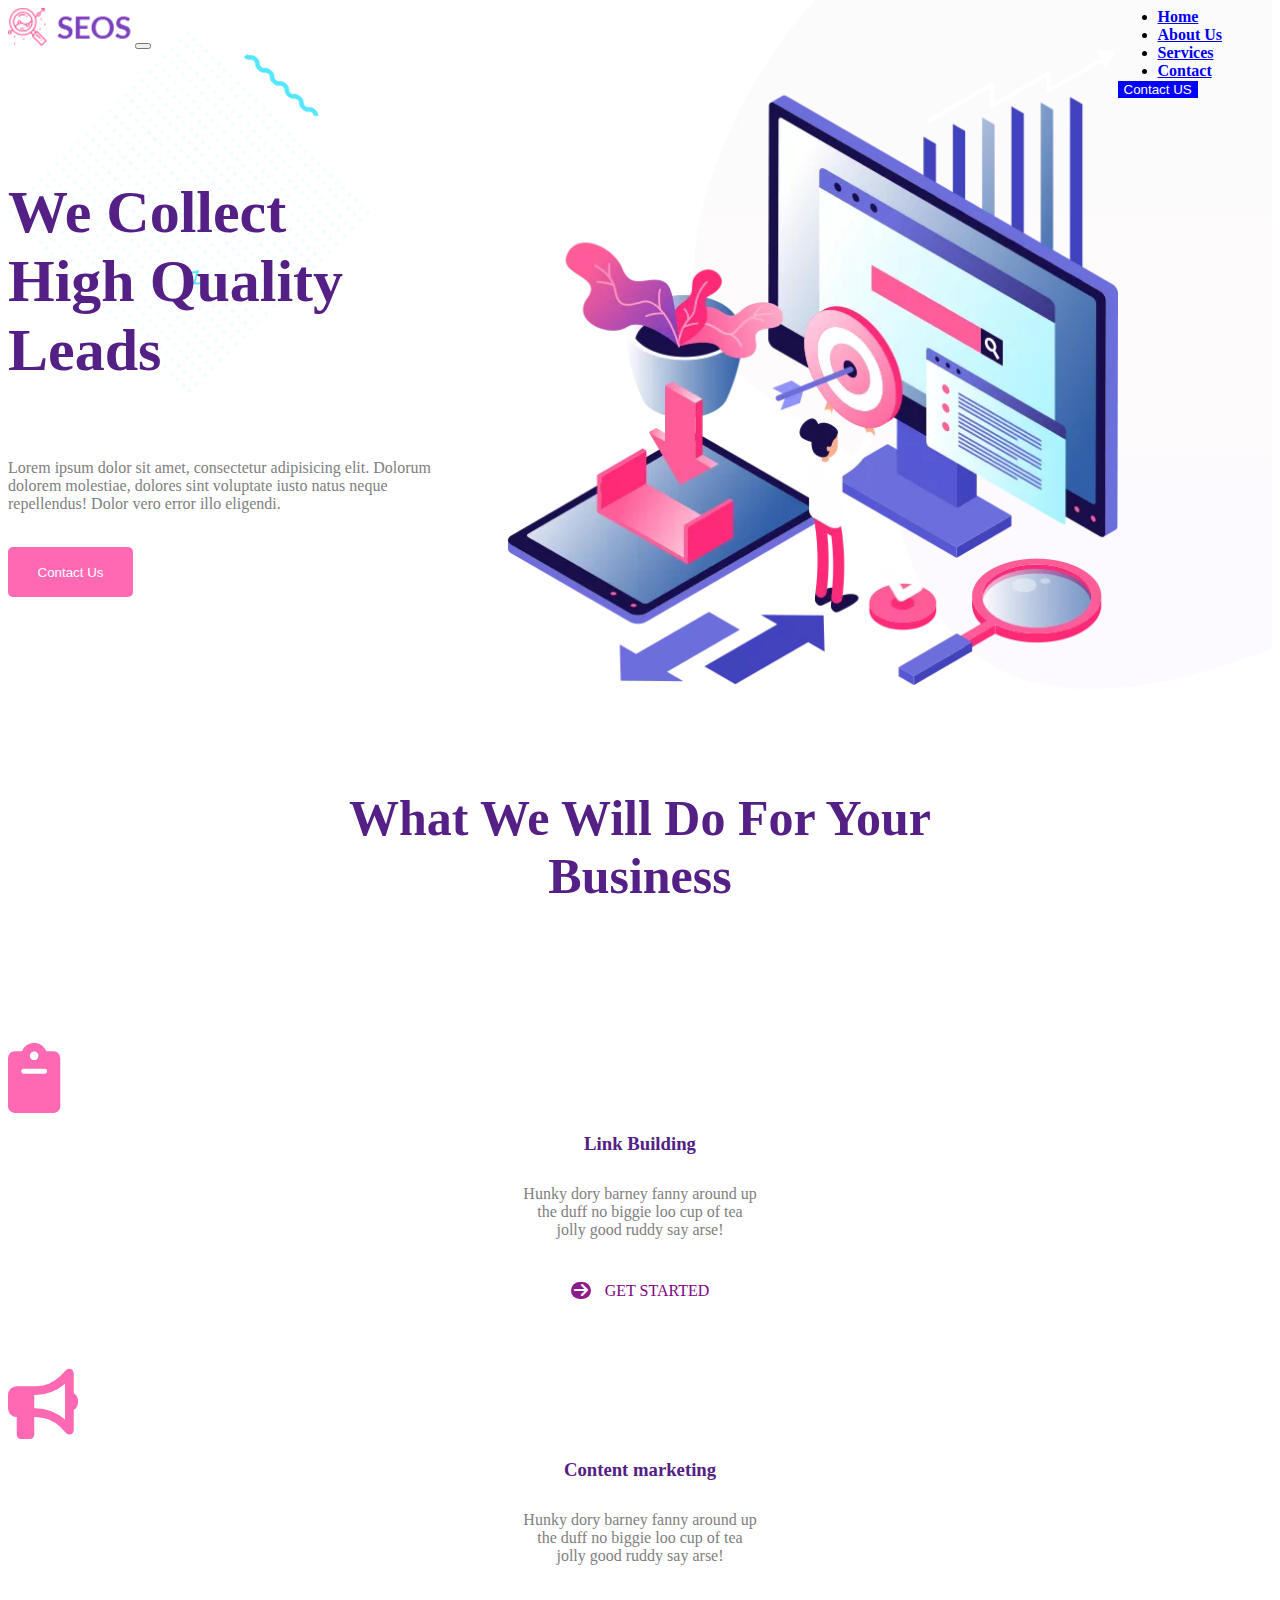
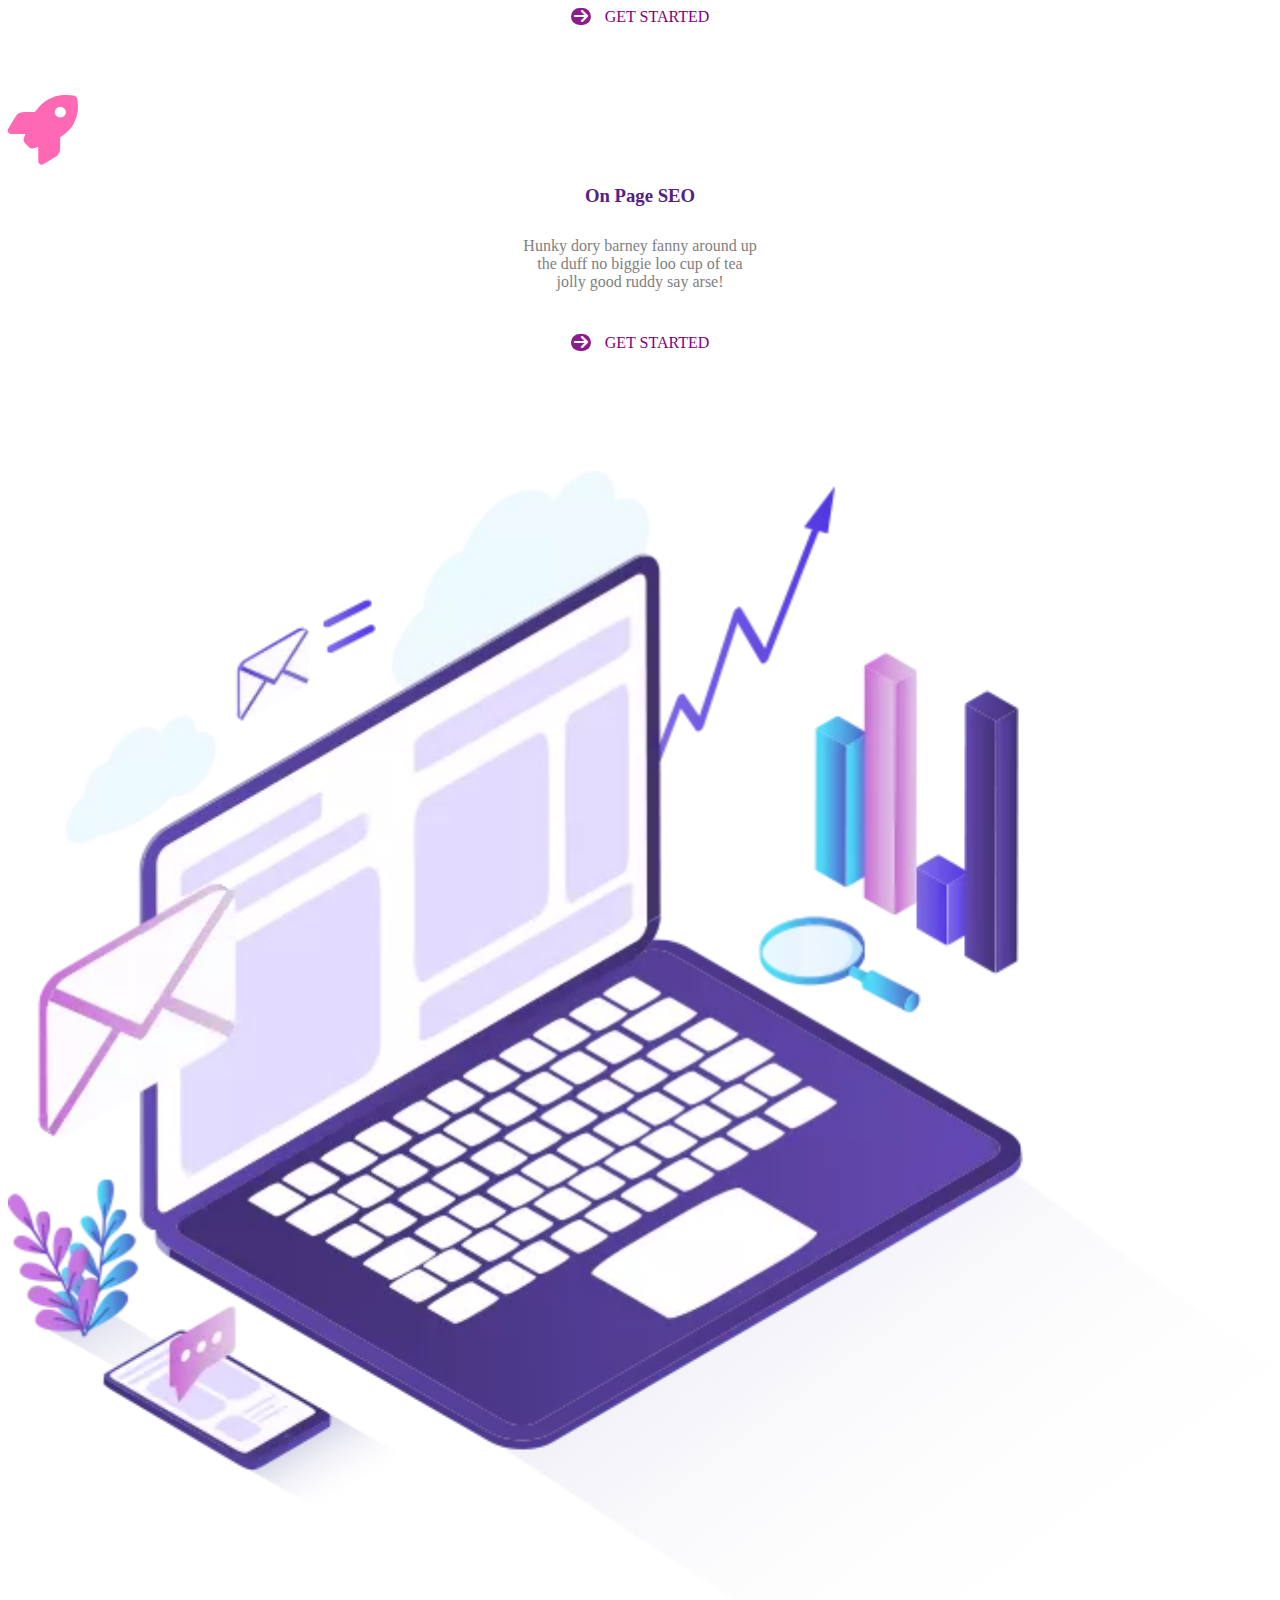
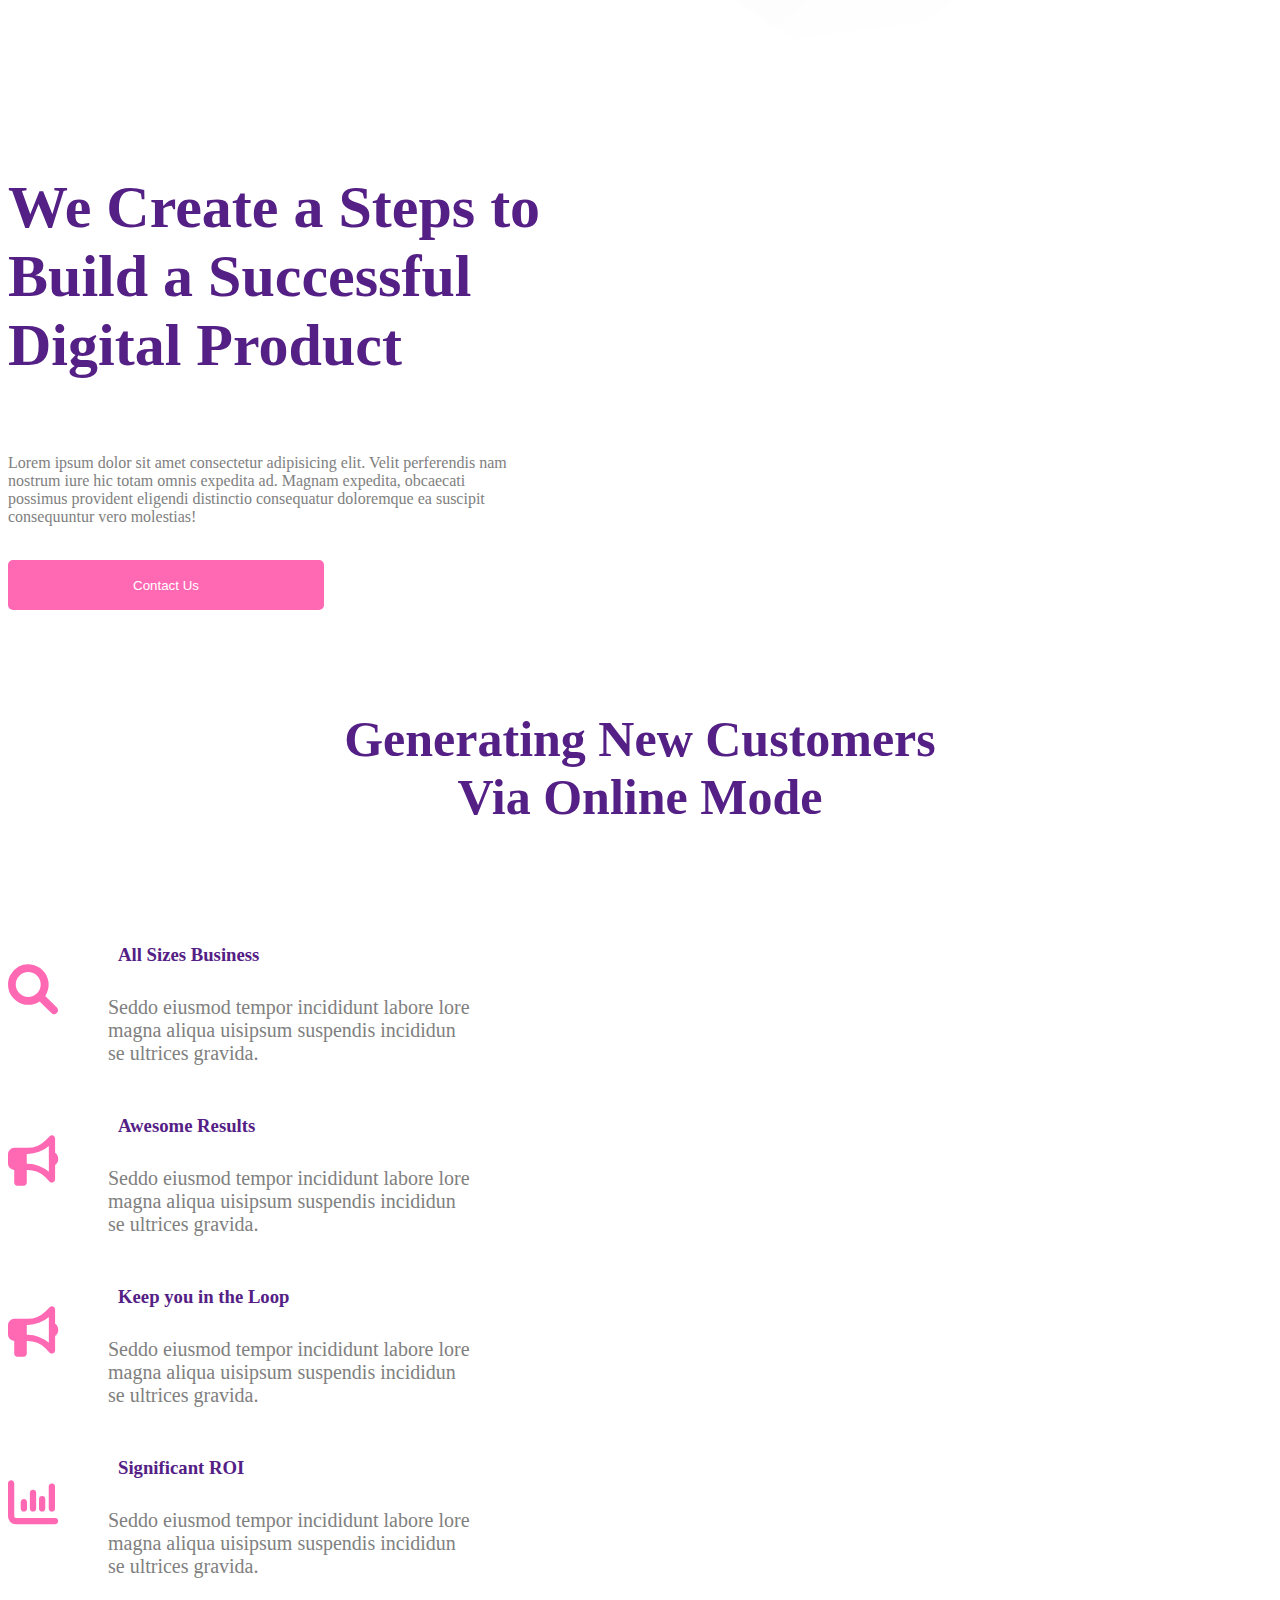
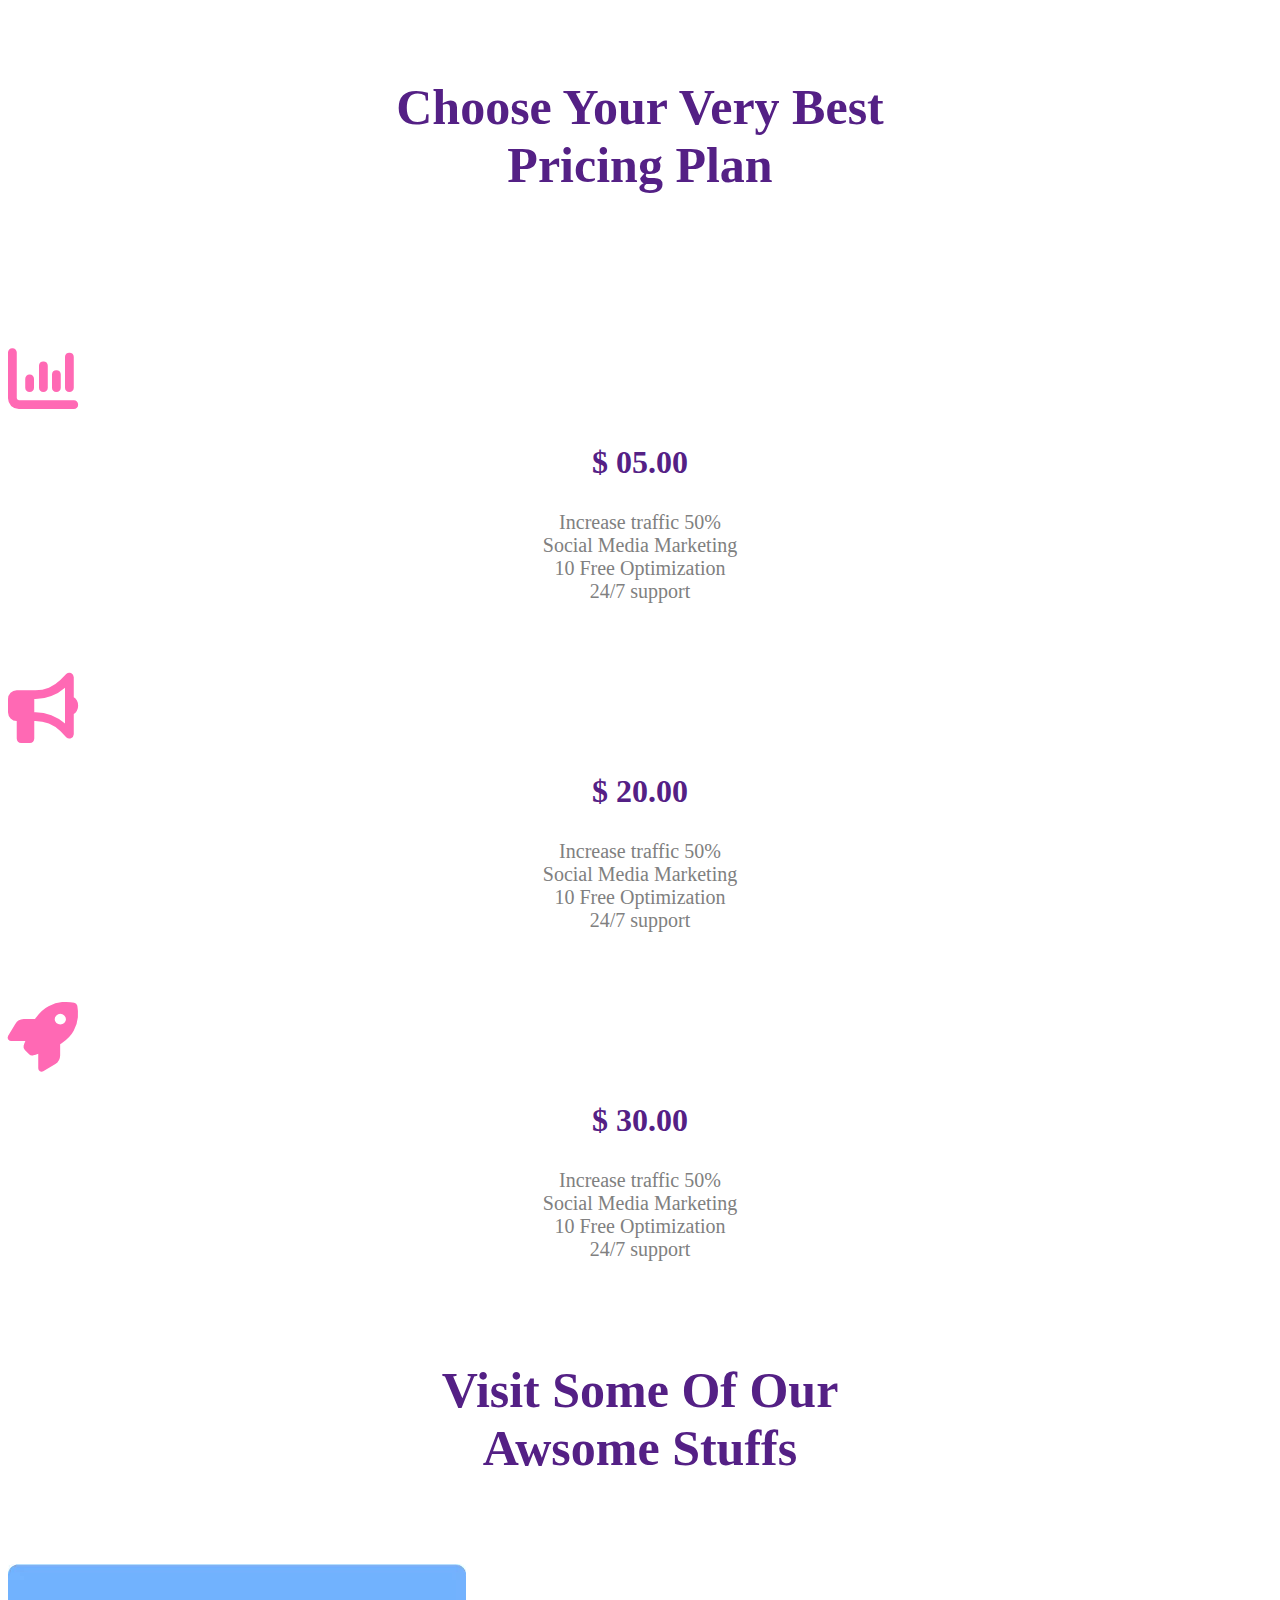
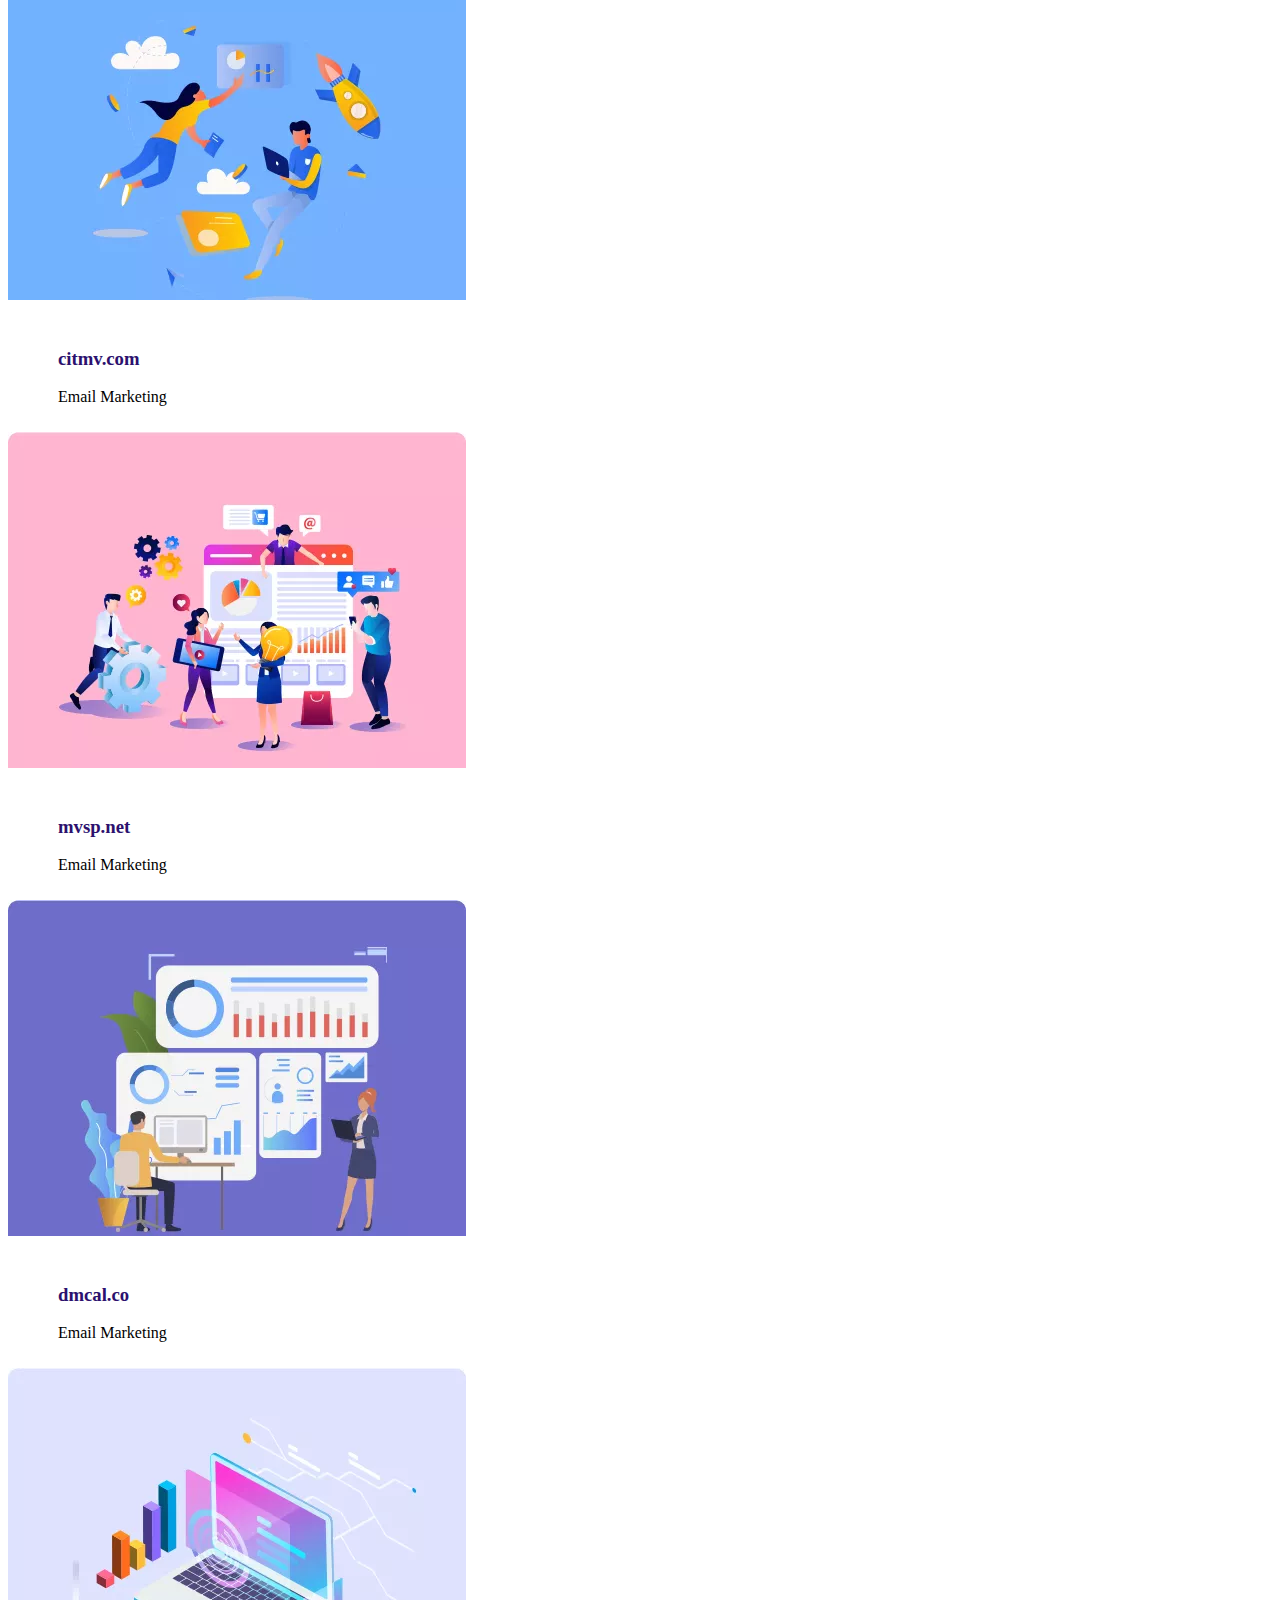
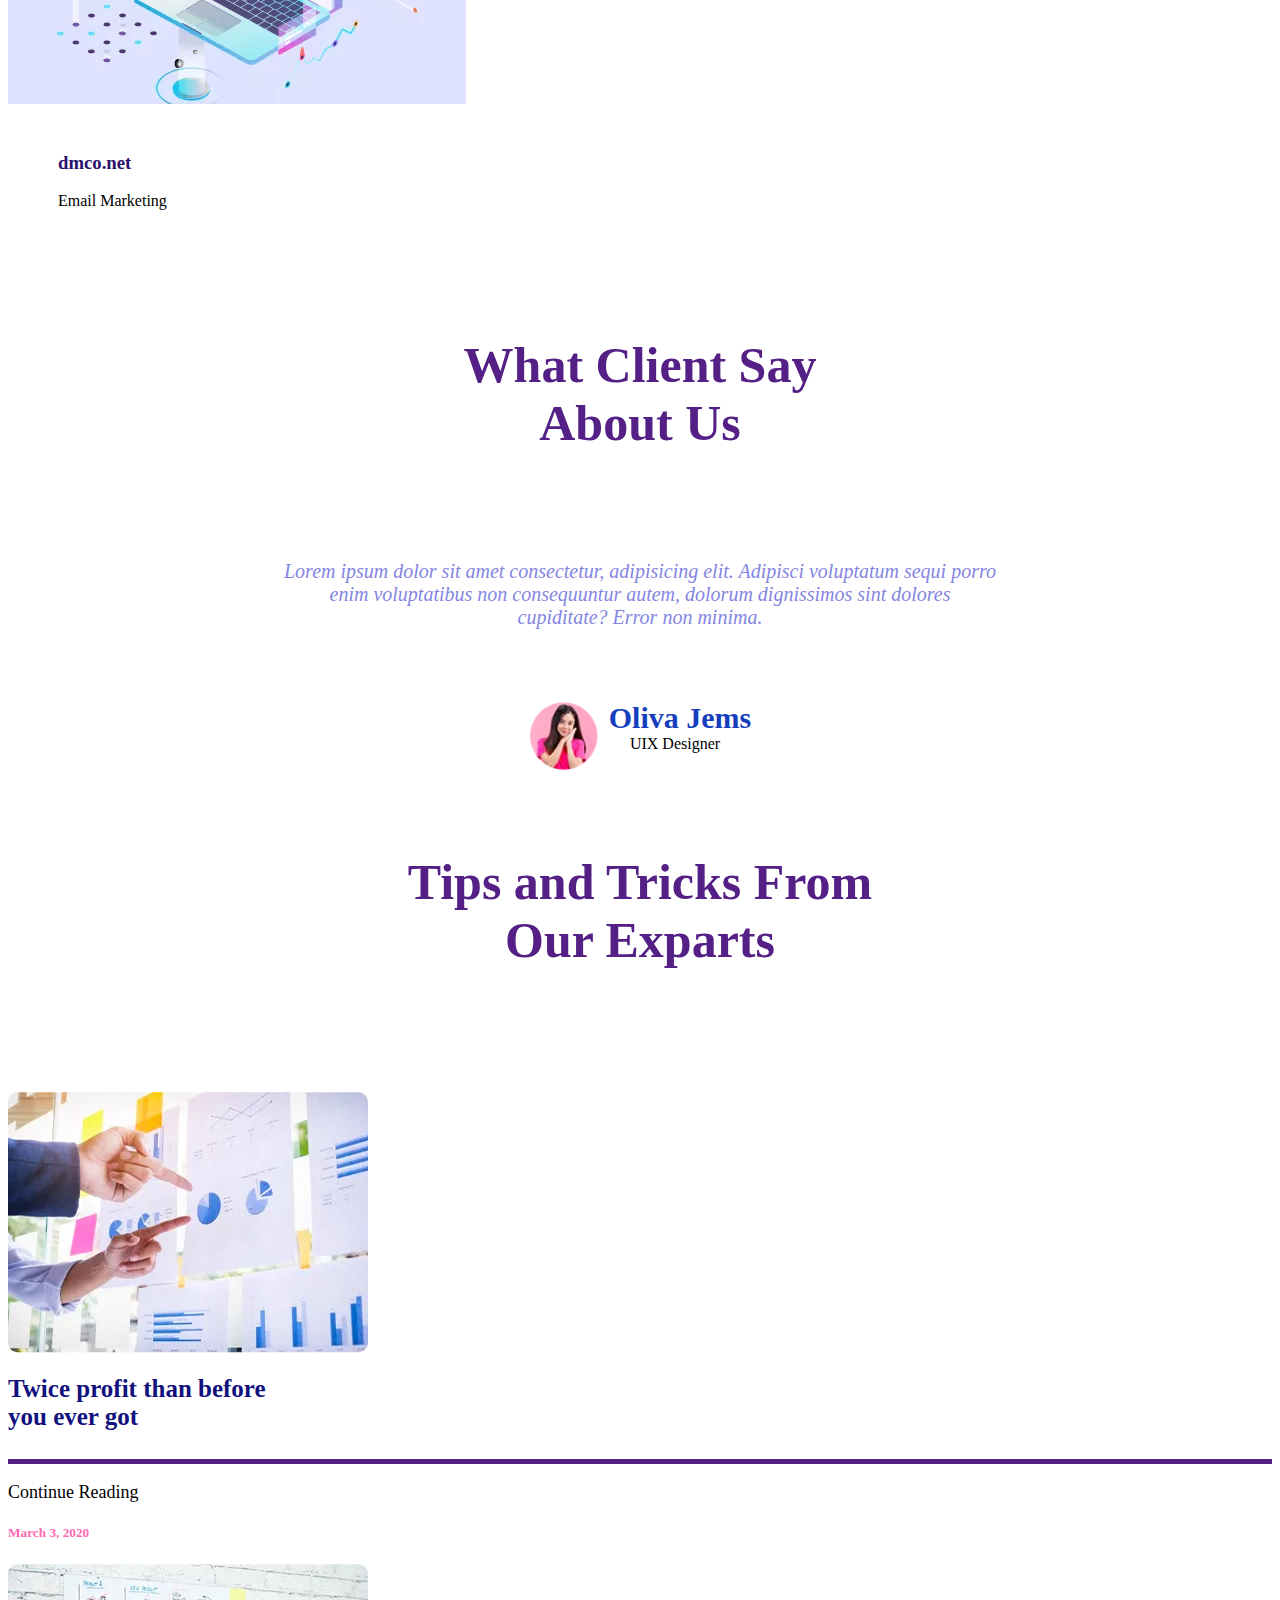
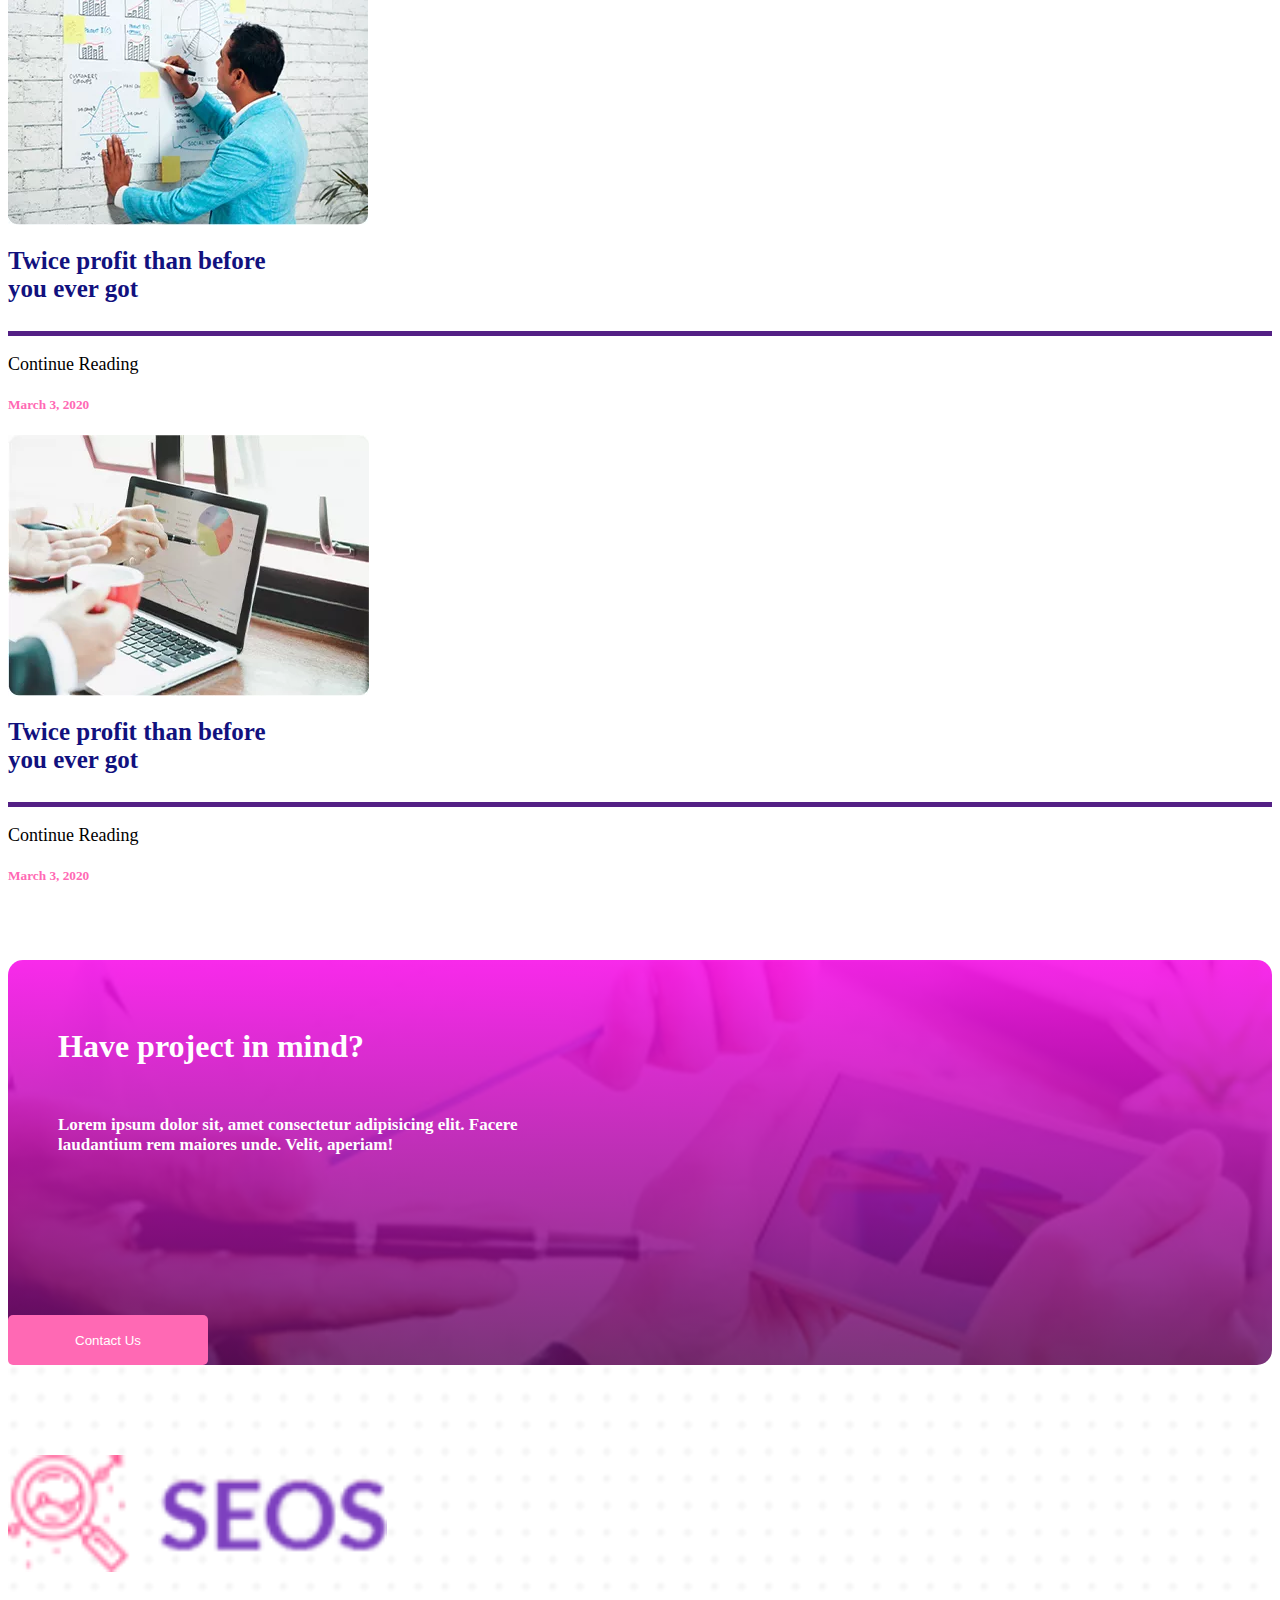
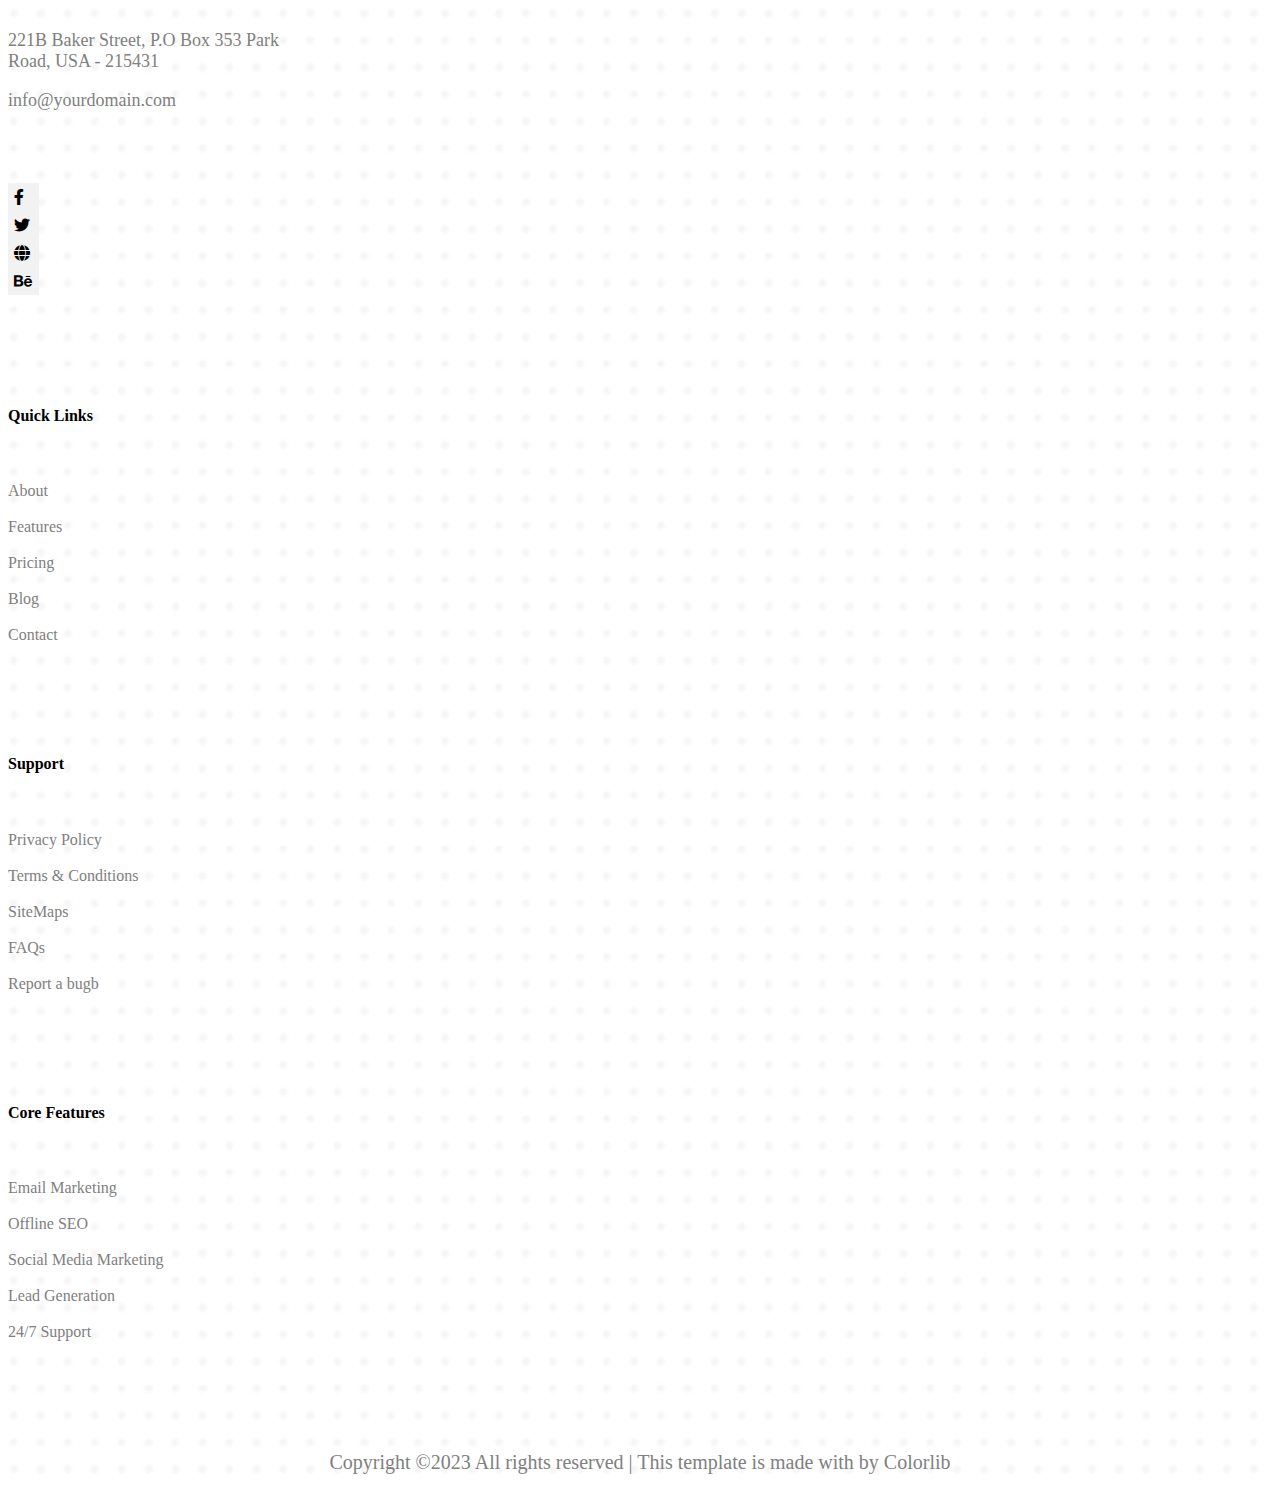
<file: index.html>
<!DOCTYPE html>
<html lang="en">
<head>
    <meta charset="UTF-8">
    <meta http-equiv="X-UA-Compatible" content="IE=edge">
    <meta name="viewport" content="width=device-width, initial-scale=1.0">
    <title>TASK 75</title>
<!-- css-link -->
    <link rel="stylesheet" href="style75.css">

<!-- Animation.css link -->
<link rel="stylesheet" href="https://cdnjs.cloudflare.com/ajax/libs/animate.css/4.1.1/animate.min.css"/>

<!-- Font Awesome -->
<link href="https://cdnjs.cloudflare.com/ajax/libs/font-awesome/6.0.0/css/all.min.css"rel="stylesheet"/>

<!-- Google Fonts -->
<link href="https://fonts.googleapis.com/css?family=Roboto:300,400,500,700&display=swap"rel="stylesheet"/>


<!-- boostrap-link -->
<link href="https://cdn.jsdelivr.net/npm/bootstrap@5.3.0-alpha3/dist/css/bootstrap.min.css" rel="stylesheet" integrity="sha384-KK94CHFLLe+nY2dmCWGMq91rCGa5gtU4mk92HdvYe+M/SXH301p5ILy+dN9+nJOZ" crossorigin="anonymous">

</head>
<body>
    
  <nav class="navbar navbar-expand-lg " style="background-color: transparent; color: black;">
    <div class="container">
      <a class="navbar-brand" href="TASK 75.html"><img src="logo.png.webp" alt="LOGO"></a>
      <button class="navbar-toggler" type="button" data-bs-toggle="collapse" data-bs-target="#navbarSupportedContent" aria-controls="navbarSupportedContent" aria-expanded="false" aria-label="Toggle navigation">
        <span class="navbar-toggler-icon"></span>
      </button>
      <div class="collapse navbar-collapse" id="navbarSupportedContent">
        <ul class="navbar-nav me-auto mb-2 mb-lg-0" style="margin: auto;">
     
          <li class="nav-item">
            <a class="nav-link" id="nav" aria-current="page" href="TASK 75.html">Home</a>
          </li>
          <li class="nav-item">
            <a class="nav-link" id="nav" href="about{task-75}.html">About Us</a>
          </li>
          <li class="nav-item">
            <a class="nav-link" id="nav" href="services{task-75}.html">Services</a>
          </li>
          <li class="nav-item">
            <a class="nav-link" id="nav" href="contact{task-75}.html">Contact</a>
          </li>
          
          
        </ul>
        <form class="d-flex" role="search">
          <button class="btn btn-outline-success" id="btn"  type="submit"><a href="contact{task-75}.html" style="color: white; text-decoration: none;">Contact US</a></button>
        </form>
      </div>
    </div>
  </nav>

<div class="background-image" style="margin-top: -100px;">
<div class="container">
  <div class="row" style="display: flex;">
    <div class="col-md-7" style="margin-top: 188px;">
      <h1 class="heading-1 animate__animated animate__fadeInLeft">We Collect <br>High Quality Leads</h1>
      <br>
      <p style=" color: grey;" class="animate__animated animate__fadeInLeft">Lorem ipsum dolor sit amet, consectetur adipisicing elit.  Dolorum <br>dolorem molestiae, dolores sint voluptate iusto natus neque <br> repellendus! Dolor vero error illo eligendi.</p>
      <br>
      <a href="contact{task-75}.html" style="color: white; text-decoration: none;"><button type="button" class="btn-2 animate__animated animate__fadeInLeft">Contact Us</button></a>
    </div>


    <div class="col-md-5">
      <img src="img-1.webp" class="img-fluid wow animate__animated animate__fadeInRight" alt="img" width="100%" style="margin-top: 100px;">
    </div>
  </div>
</div>
</div>


<div class="container">
  <div class="row" style="margin-top: 100px;">
    <div class="col-md-12">
      <h1  id="all-heads" class="animate__animated animate__bounceIn">What We Will Do For Your <br> Business​</h1>
    </div>
  </div>
  <br><br><br>



  <div class="row animate__animated animate__fadeInLeft">
    <div class="col-md-4">
      <div class="box">
      <div class="card mb-4">
        <i class="fa-solid fa-clipboard" id="fonts"></i>
        <div class="card-body">
          <h3 class="card-title" style="color: rgb(84, 32, 133);">Link Building</h3>
          <p class="card-text">Hunky dory barney fanny around up <br> the duff no biggie loo cup of tea <br> jolly good ruddy say arse!</p>
          <div class="cards">
          <span style="background-color: rgb(140, 27, 140); border-radius: 10px;" ><i style="color: white;  text-align: center; padding: 3px;" class="fa-solid fa-arrow-right"></i></span>
          <a href="#"  class="link">GET STARTED</a>
          <br><br>
          </div>
        </div>
      </div>
    </div>
    </div>

    <div class="col-md-4">
      <div class="box">
      <div class="card mb-4">
        <i class="fa-solid fa-bullhorn" id="fonts"></i>
        <div class="card-body">
          <h3 class="card-title" style="color: rgb(84, 32, 133);">Content marketing</h3>
          <p class="card-text">Hunky dory barney fanny around up <br> the duff no biggie loo cup of tea <br> jolly good ruddy say arse!</p>
          <div class="cards">
          <span style="background-color: rgb(140, 27, 140); border-radius: 10px;" ><i style="color: white;  text-align: center; padding: 3px;" class="fa-solid fa-arrow-right"></i></span>
          <a href="#" class="link">GET STARTED</a>
          <br><br>
          </div>
        </div>
      </div>
      </div>
    </div>

    <div class="col-md-4">
      <div class="box">
      <div class="card mb-4">
        <i class="fa-solid fa-rocket" id="fonts"></i>
        <div class="card-body">
          <h3 class="card-title" style="color: rgb(84, 32, 133);">On Page SEO</h3>
          <p class="card-text">Hunky dory barney fanny around up <br> the duff no biggie loo cup of tea <br> jolly good ruddy say arse!</p>
          <div class="cards">
          <span style="background-color: rgb(140, 27, 140); border-radius: 10px;" ><i style="color: white; text-align: center; padding: 3px;" class="fa-solid fa-arrow-right"></i></span>
          <a href="#" class="link">GET STARTED</a>
          <br><br>
          </div>
        </div>
      </div>
    </div>
    </div>
  </div>




  <div class="row">
    <div class="col-md-6">
      <img src="img-2.webp" class="img-fluid animate__animated animate__fadeInLeft" alt="img" width="100%" style="margin-top: 100px;">
    </div>


    <div class="col-md-6">
      <h1 class="heading-1 animate__animated animate__fadeInRight" style="margin-top: 130px;">We Create a Steps to <br> Build a Successful <br> Digital Product</h1>
      <br>
      <p style=" color: grey;" class="animate__animated animate__fadeInRight">Lorem ipsum dolor sit amet consectetur adipisicing elit. Velit perferendis nam <br> nostrum iure hic totam omnis expedita ad. Magnam expedita, obcaecati <br> possimus provident eligendi distinctio consequatur doloremque ea suscipit <br> consequuntur vero molestias!</p>
      <br>
      <a href="contact{task-75}.html"><button type="button" class="btn-2 animate__animated animate__fadeInRight">Contact Us</button></a>
    </div>
  </div>




  <div class="row" style="margin-top: 100px;">
    <div class="col-md-12">
      <h1  id="all-heads" class="animate__animated animate__bounceIn">Generating New Customers <br> Via Online Mode​​​​</h1>
    </div>
  </div>
  <br><br><br>



  <div class="row animate__animated animate__fadeInLeft">
    <div class="col-md-6">
      <div class="box">
      <div class="card mb-4" style="width: 100%;">
        <div class="card-body">
          <i class="fa-solid fa-magnifying-glass" id="fonts-2"></i>
          <h3 class="cards-2">All Sizes Business</h3>
          <p class="card-text-2">Seddo eiusmod tempor incididunt labore lore <br> magna aliqua uisipsum suspendis incididun <br> se ultrices gravida.</p>
        </div>
      </div>
      </div>
    </div>

    <div class="col-md-6">
      <div class="card mb-4" style="width: 100%;">
        <div class="box">
        <div class="card-body">
          <i class="fa-solid fa-bullhorn" id="fonts-2"></i>
          <h3 class="cards-2">Awesome Results</h3>
          <p class="card-text-2">Seddo eiusmod tempor incididunt labore lore <br> magna aliqua uisipsum suspendis incididun <br> se ultrices gravida.</p>
        </div>
      </div>
    </div>
    </div>
  </div>




  <div class="row animate__animated animate__fadeInRight">
    <div class="col-md-6">
      <div class="box">
      <div class="card mb-4" style="width: 100%;">
        <div class="card-body">
          <i class="fa-solid fa-bullhorn" id="fonts-2"></i>
          <h3 class="cards-2">Keep you in the Loop</h3>
          <p class="card-text-2">Seddo eiusmod tempor incididunt labore lore <br> magna aliqua uisipsum suspendis incididun <br> se ultrices gravida.</p>
        </div>
      </div>
      </div>
    </div>

    <div class="col-md-6">
      <div class="card mb-4" style="width: 100%;">
        <div class="box">
        <div class="card-body">
          <i class="fa-solid fa-chart-column" id="fonts-2"></i>
          <h3 class="cards-2">Significant ROI</h3>
          <p class="card-text-2">Seddo eiusmod tempor incididunt labore lore <br> magna aliqua uisipsum suspendis incididun <br> se ultrices gravida.</p>
        </div>
      </div>
    </div>
    </div>
  </div>






  <div class="row" style="margin-top: 100px;">
    <div class="col-md-12">
      <h1 id="all-heads" class="animate__animated animate__bounceIn">Choose Your Very Best <br> Pricing Plan​</h1>
    </div>
  </div>
 




  <div class="row animate__animated animate__fadeInLeft" style="margin-top: 100px;">
    <div class="col-md-4">
      <div class="box">
      <div class="card mb-4" style="width: 100%;">
        <i class="fa-solid fa-chart-column" id="fonts"></i>
        <div class="card-body">
          <h1 class="cards-3">$ 05.00</h1>
          <p class="card-text-3">Increase traffic 50%<br> Social Media Marketing<br> 10 Free Optimization<br>  24/7 support</p>
        </div>
      </div>
      </div>
    </div>

    <div class="col-md-4">
      <div class="box">
      <div class="card mb-4" style="width:100%;">
        <i class="fa-solid fa-bullhorn" id="fonts"></i>
        <div class="card-body">
          <h1 class="cards-3">$ 20.00</h1>
          <p class="card-text-3">Increase traffic 50%<br> Social Media Marketing<br> 10 Free Optimization<br>  24/7 support</p>
        </div>
      </div>
      </div>
    </div>

    <div class="col-md-4">
      <div class="box">
      <div class="card mb-4" style="width: 100%;">
        <i class="fa-solid fa-rocket" id="fonts"></i>
        <div class="card-body">
          <h1 class="cards-3">$ 30.00</h1>
          <p class="card-text-3">Increase traffic 50%<br> Social Media Marketing<br> 10 Free Optimization<br>  24/7 support</p>
        </div>
      </div>
      </div>
  </div>
</div>



  <div class="row" style="margin-top: 100px;">
    <div class="col-md-12">
      <h1 id="all-heads" class="animate__animated animate__bounceIn">Visit Some Of Our <br> Awsome Stuffs</h1>
    </div>
  </div>



</div>
<br><br><br>






<div class="container-fluid">
  <div class="row">
    <div class="col-md-3  mb-4" style="position: relative;">
      <img src="stuff-1.webp" class="img-fluid" alt="stuff">
      <div class="visited-cap">
        <h3><a href="#" class="stuff">citmv.com</a></h3>
        <p>Email Marketing</p>
      </div>
    </div>

    <div class="col-md-3 mb-4" style="position: relative;">
      <img src="stuff-2.webp" class="img-fluid" alt="stuff">
      <div class="visited-cap">
        <h3><a href="#" class="stuff">mvsp.net</a></h3>
        <p>Email Marketing</p>
      </div>
    </div>

    <div class="col-md-3 mb-4" style="position: relative;">
      <img src="stuff-3.webp" class="img-fluid" alt="stuff">
      <div class="visited-cap">
        <h3><a href="#" class="stuff">dmcal.co</a></h3>
        <p>Email Marketing</p>
      </div>
    </div>

    <div class="col-md-3 mb-4" style="position: relative;">
      <img src="stuff-4.webp" class="img-fluid" alt="stuff">
      <div class="visited-cap">
        <h3><a href="#" class="stuff">dmco.net</a></h3>
        <p>Email Marketing</p>
      </div>
    </div>
  </div>
</div>




<div class="container">
  <div class="row" style="margin-top: 100px;">
    <div class="col-md-12">
      <h1 id="all-heads" class="animate__animated animate__bounceIn">What Client Say <br> About Us</h1>
      </div>
      </div>
      
<br><br><br>
      <div class="row  animate__animated animate__fadeInLeft">
      <div class="col-md-12">
      <p style="text-align: center; font-size: 20px; color: rgb(132, 133, 225);"><i>Lorem ipsum dolor sit amet consectetur, adipisicing elit. Adipisci voluptatum sequi porro <br> enim voluptatibus non consequuntur autem, dolorum dignissimos sint dolores <br> cupiditate? Error non minima.</i></p>
      <br><br>
<center>
    <div style="width: fit-content;">
      <p><img src="logo-2.webp" alt="female" width="70" height="70" style="float: left;"><span style="font-size: 30px; font-weight: bold; color: rgb(20, 62, 189);margin-left: 10px;">Oliva Jems</span> <br>UIX Designer</p>
      </div>
      </center>
    </div>
  </div>








  <div class="row" style="margin-top: 100px;">
    <div class="col-md-12">
      <h1 id="all-heads" class="animate__animated animate__bounceIn">Tips and Tricks From <br> Our Exparts</h1>
    </div>
  </div>
  <br><br><br><br><br>


  <div class="row animate__animated animate__fadeInLeft">
    <div class="col-md-4">
      <div class="card mb-4" style="width:100%; border: none;">
        <img src="tips_1.jpg.webp" class="card-img-top" alt="tips">
        <div class="card-body">
          <br>
          <a href="#" class="tips">Twice profit than before <br> you ever got</a>
          <br><br>


          <div class="row">
            <div class="col-md-2" style=" height: 5px; margin-top: 10px; background-color: rgb(84, 32, 133);">
            </div>
            <div class="col-md-9">
              <p style="font-size: 18px;">Continue Reading</p>
            </div>
          </div>

          <h5 style="color: hotpink;">March 3, 2020</h5>
          
          
        </div>
      </div>
    </div>

    <div class="col-md-4">
      <div class="card mb-4" style="width: 100%; border: none;">
        <img src="tips_2.jpg.webp" class="card-img-top" alt="tips">
        <div class="card-body">
          <br>
          <a href="#" class="tips">Twice profit than before <br> you ever got</a>   
          <br><br>


          <div class="row">
            <div class="col-md-2" style=" height: 5px; margin-top: 10px; background-color: rgb(84, 32, 133);">
            </div>
            <div class="col-md-9">
              <p style="font-size: 18px;">Continue Reading</p>
            </div>
          </div>

          <h5 style="color: hotpink;">March 3, 2020</h5>

          
       </div>
      </div>
    </div>

    <div class="col-md-4">
      <div class="card mb-4" style="width: 100%; border: none;">
        <img src="tips_3.jpg.webp" class="card-img-top" alt="tips">
        <div class="card-body">
          <br>
          <a href="#" class="tips">Twice profit than before <br> you ever got</a>
          <br><br>


          <div class="row">
            <div class="col-md-2" style=" height: 5px; margin-top: 10px; background-color: rgb(84, 32, 133);">
            </div>
            <div class="col-md-9">
              <p style="font-size: 18px;">Continue Reading</p>
            </div>
          </div>

          <h5 style="color: hotpink;">March 3, 2020</h5>


        </div>
      </div>
    </div>
  </div>
  <br><br><br>


<div class="background-image-2">
  <div class="row">
    <div class="col-md-12">
      <br>

      <div class="row">
        <div class="col-md-8">
      <h1 style="color: white; font-weight: bold; margin: 50px;">Have project in mind?</h1>
      <p style="color: white; margin: 50px; font-size: 17px; font-weight: bold;">Lorem ipsum dolor sit, amet consectetur adipisicing elit. Facere <br> laudantium rem maiores unde. Velit, aperiam!</p>
      </div>

      <div class="col-md-4">
        <a href="contact{task-75}.html" style="color: white; text-decoration: none;"> <button type="button" class="btn-2" style="margin-top: 110px; width: 200px;"> Contact Us</button></a>
      </div>
      </div>

    </div>
  </div>
</div>



</div>




<footer>
  <div class="background-image-3">
    <div class="container">
      <div class="row">
        <div class="col-md-5">
          <br><br><br><br><br>
          <a href="TASK 75.html"><img src="logo.png.webp" alt="logo" width="30%" height="auto"></a>
          <br><br><br>
          <p style="color: gray; font-size: 18px;">221B Baker Street, P.O Box 353 Park <br> Road, USA - 215431</p>
          <p style="color: gray; font-size: 18px;">info@yourdomain.com</p>
<br><br><br>
          <div class="row">
            <div class="col-md-1">
              <div class="icons">
              <a href="https://www.facebook.com/" target="_blank" class="link-2"><i class="fa-brands fa-facebook-f" style="margin: 6px;"></i></a>
            </div>
          </div>

            <div class="col-md-1">
              <div  class="icons">
              <a href="https://www.twitter.com/" target="_blank" class="link-2"><i class="fa-brands fa-twitter" style="margin: 6px;"></i></a>
              </div>
            </div>

            <div class="col-md-1">
              <div class="icons">
              <a href="TASK 75.html" class="link-2"><i class="fa-solid fa-globe" style="margin: 6px;"></i></a>
              </div>
            </div>

            <div class="col-md-1">
              <div  class="icons">
              <a href="TASK 75.html" class="link-2"><i class="fa-brands fa-behance" style="margin: 6px;"></i></a>
              </div>
            </div>
          </div>






        </div>

        <div class="col-md-2">
          <br><br><br><br><br>
          <h4>Quick Links</h4>
          <br><br>
          <a href="about{task-75}.html" class="link-3">About</a>
          <br><br>
          <a href="about{task-75}.html" class="link-3">Features</a>
          <br><br>
          <a href="#" class="link-3">Pricing</a>
          <br><br>
          <a href="#" class="link-3">Blog</a>
          <br><br>
          <a href="contact{task-75}.html" class="link-3">Contact</a>
        </div>



        
        <div class="col-md-2">
          <br><br><br><br><br>
          <h4>Support</h4>
          <br><br>
          <a href="#" class="link-3">Privacy Policy</a>
          <br><br>
          <a href="#" class="link-3">Terms & Conditions</a>
          <br><br>
          <a href="#" class="link-3">SiteMaps</a>
          <br><br>
          <a href="#" class="link-3">FAQs</a>
          <br><br>
          <a href="#" class="link-3">Report a bugb</a>
        </div>



          
        <div class="col-md-2">
          <br><br><br><br><br>
          <h4>Core Features</h4>
          <br><br>
          <a href="#" class="link-3">Email Marketing</a>
          <br><br>
          <a href="#" class="link-3">Offline SEO</a>
          <br><br>
          <a href="#" class="link-3">Social Media Marketing</a>
          <br><br>
          <a href="#" class="link-3">Lead Generation</a>
          <br><br>
          <a href="#" class="link-3">24/7 Support</a>
        </div>

      </div>
<br><br><br><br><br>

        <div class="row">
          <div class="col-md-12">
            <p style="text-align: center; font-size: 20px; color: gray;">Copyright ©2023 All rights reserved | This template is made with  by <span><a href="#" class="link-4"> Colorlib</a></span></p>
          </div>
        </div>






    </div>
  </div>
</footer>






<!-- boostrap-link-2 -->
    <script src="https://cdn.jsdelivr.net/npm/bootstrap@5.3.0-alpha3/dist/js/bootstrap.bundle.min.js" integrity="sha384-ENjdO4Dr2bkBIFxQpeoTz1HIcje39Wm4jDKdf19U8gI4ddQ3GYNS7NTKfAdVQSZe" crossorigin="anonymous"></script>
    
 </body>
</html>
</file>
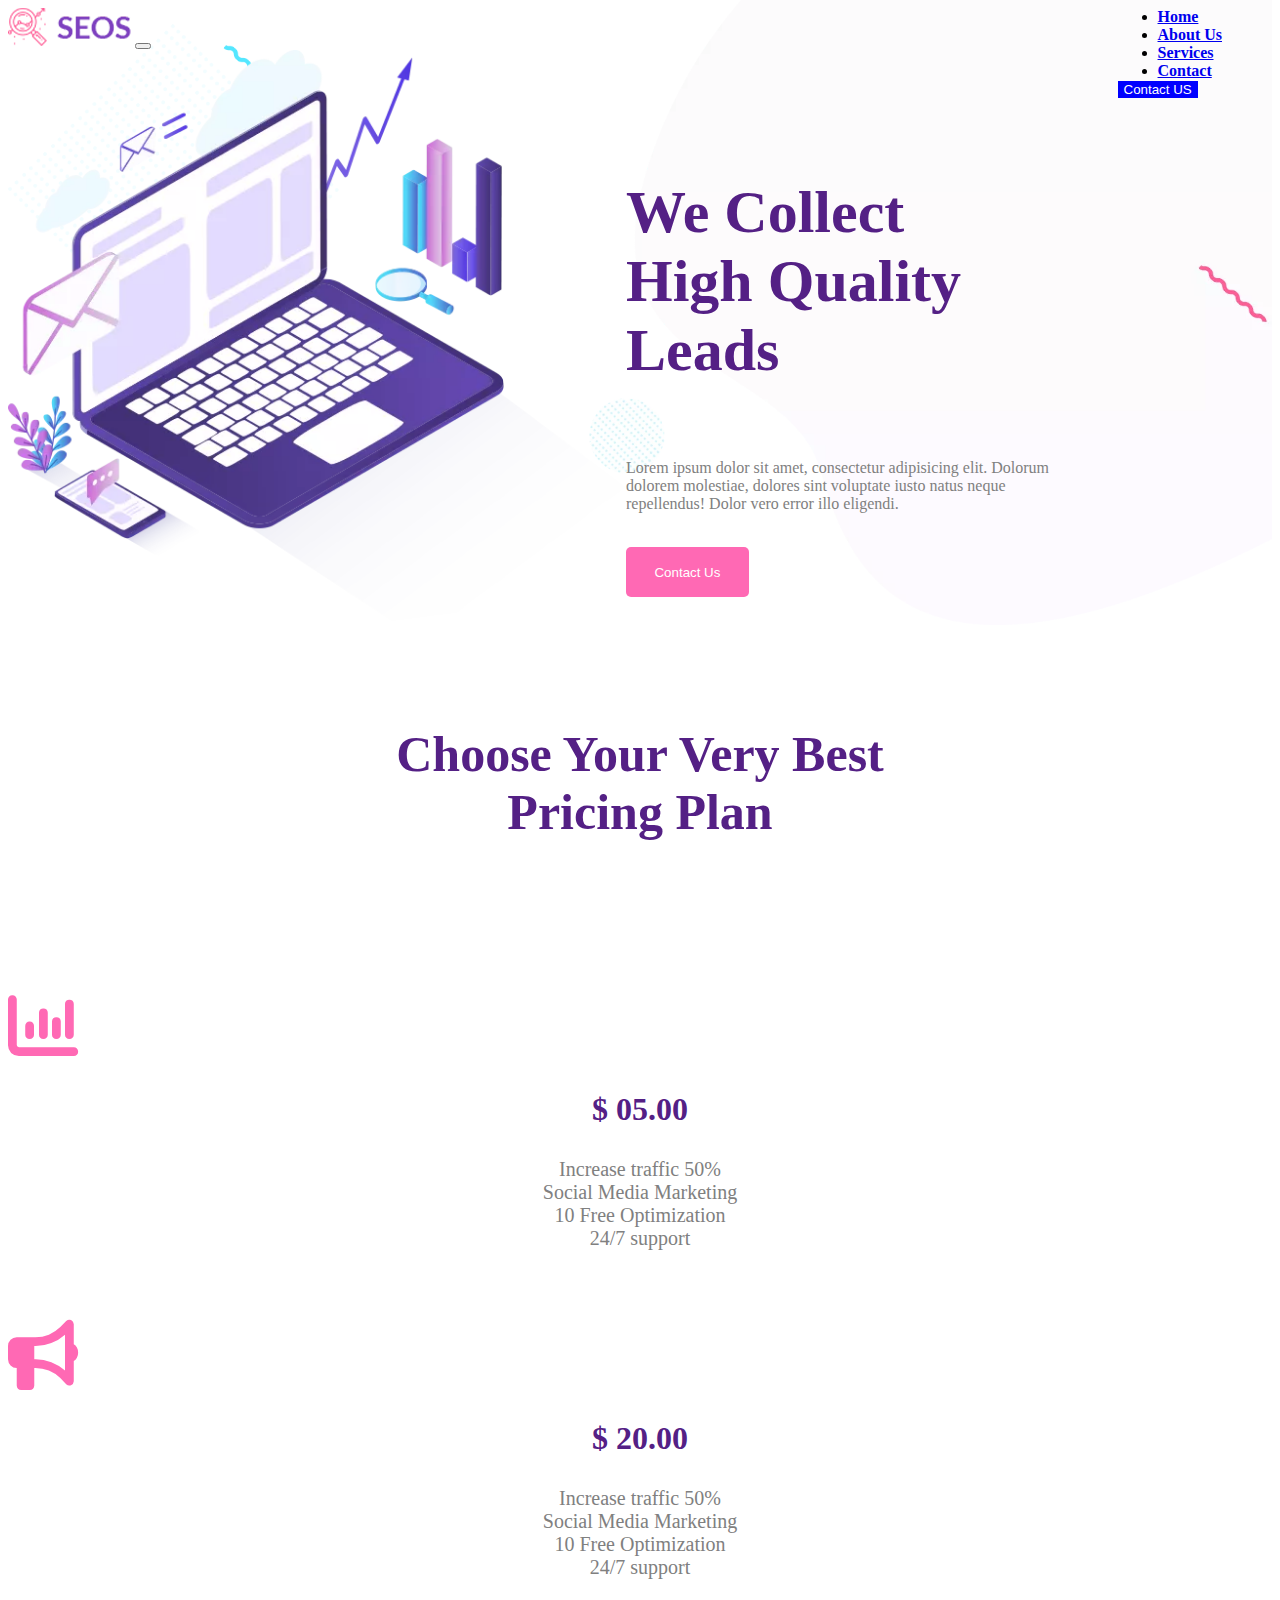
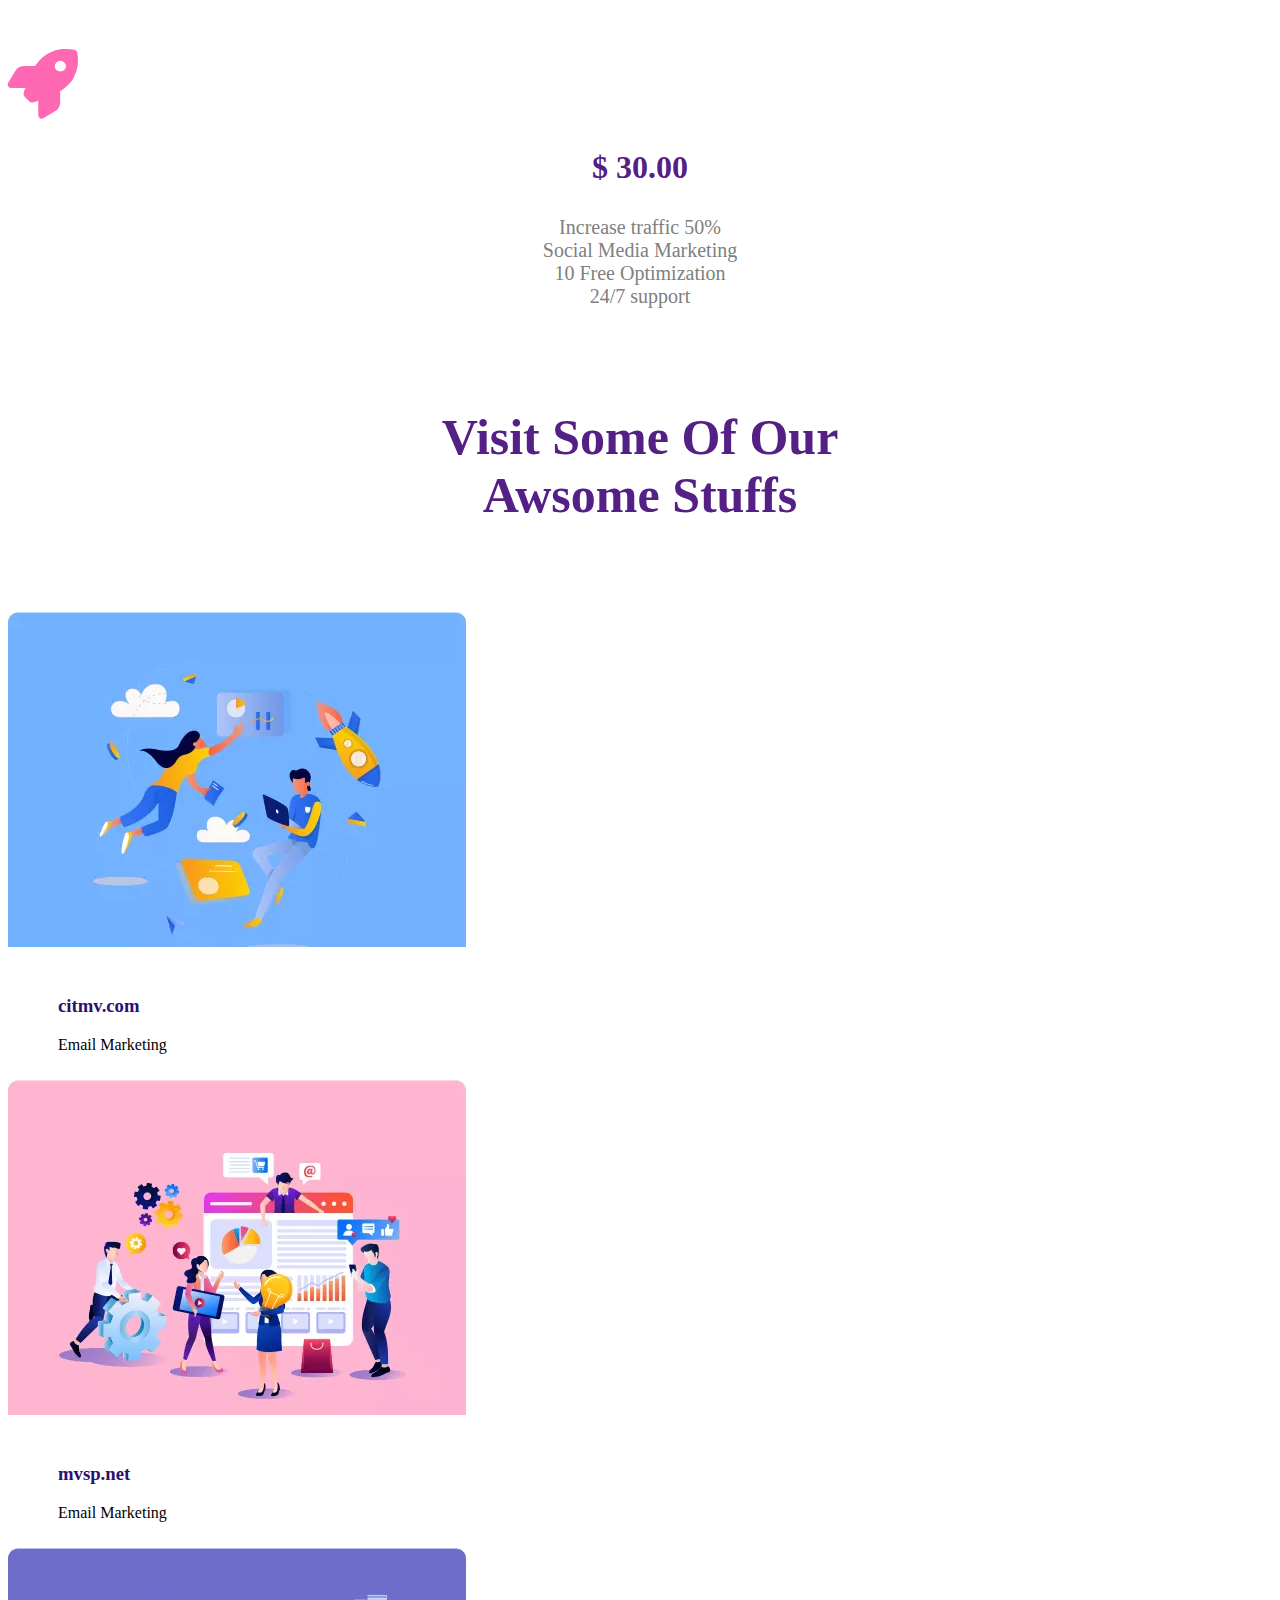
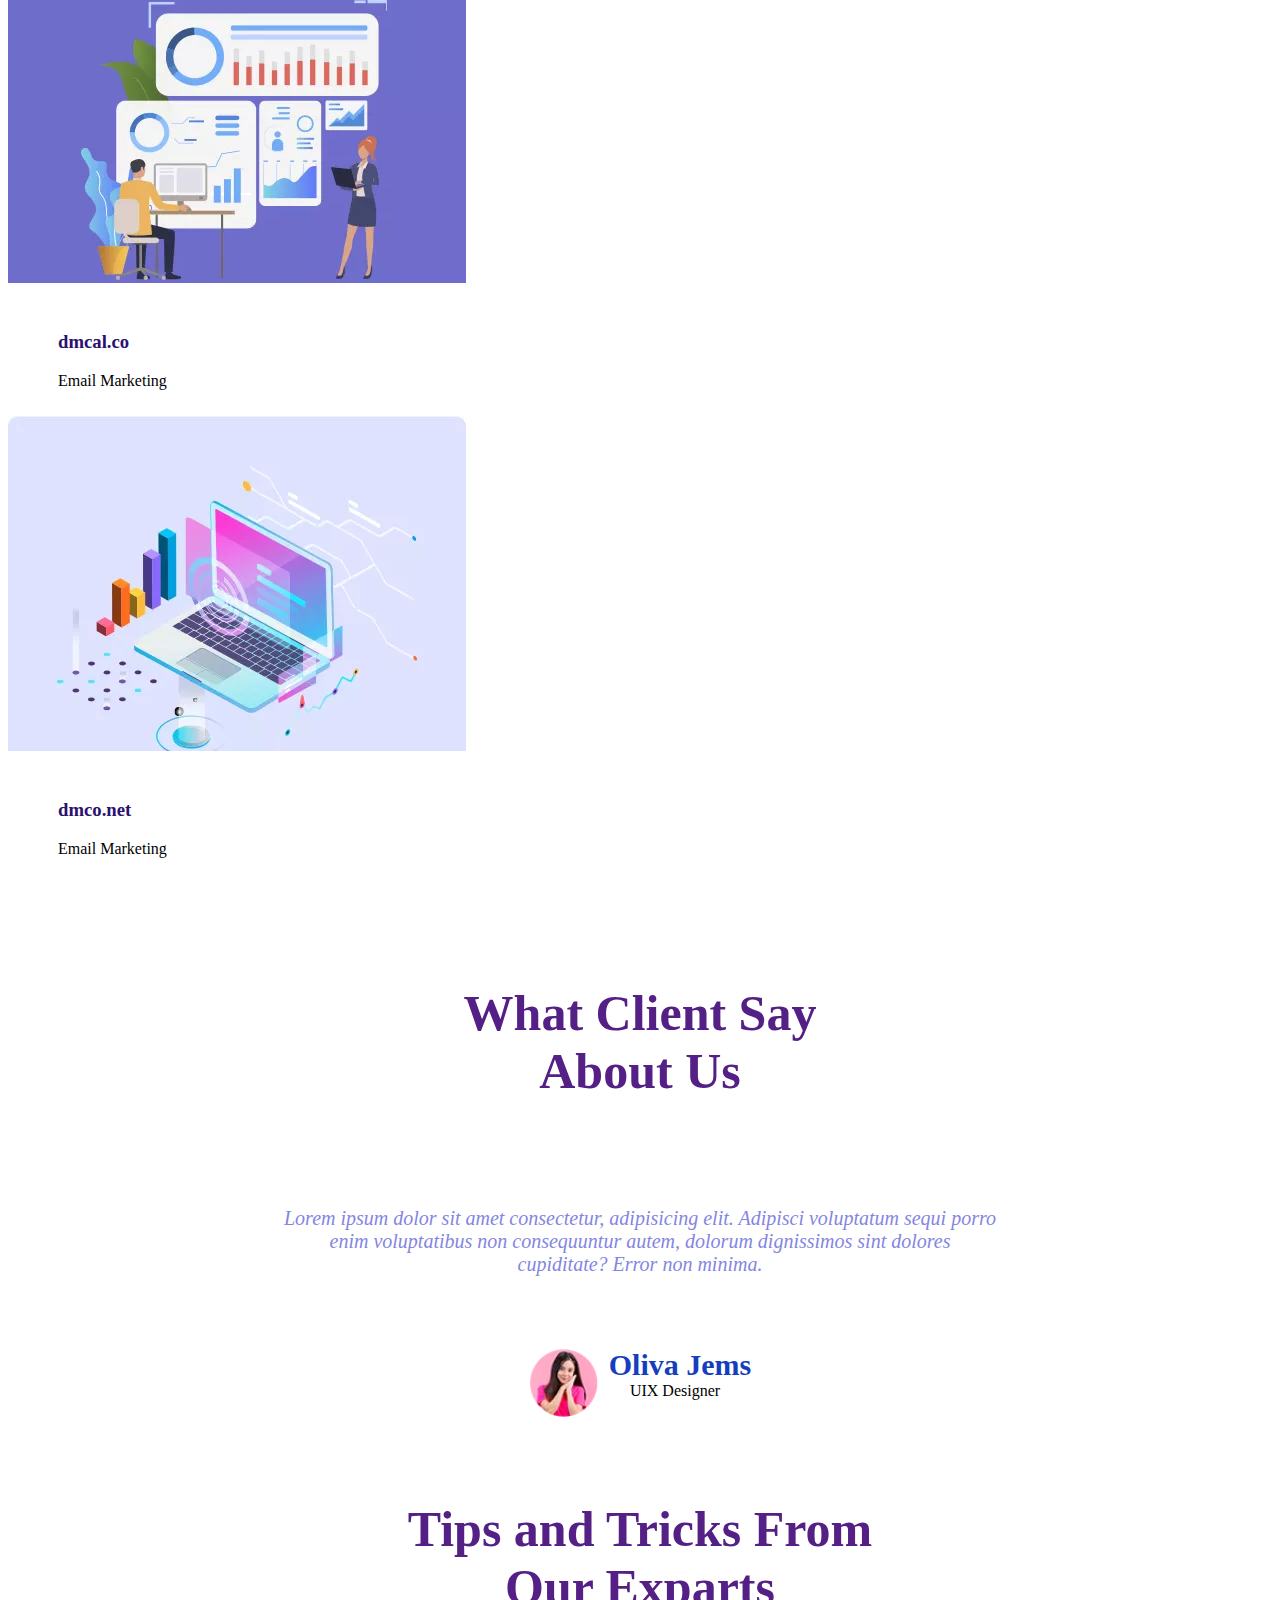
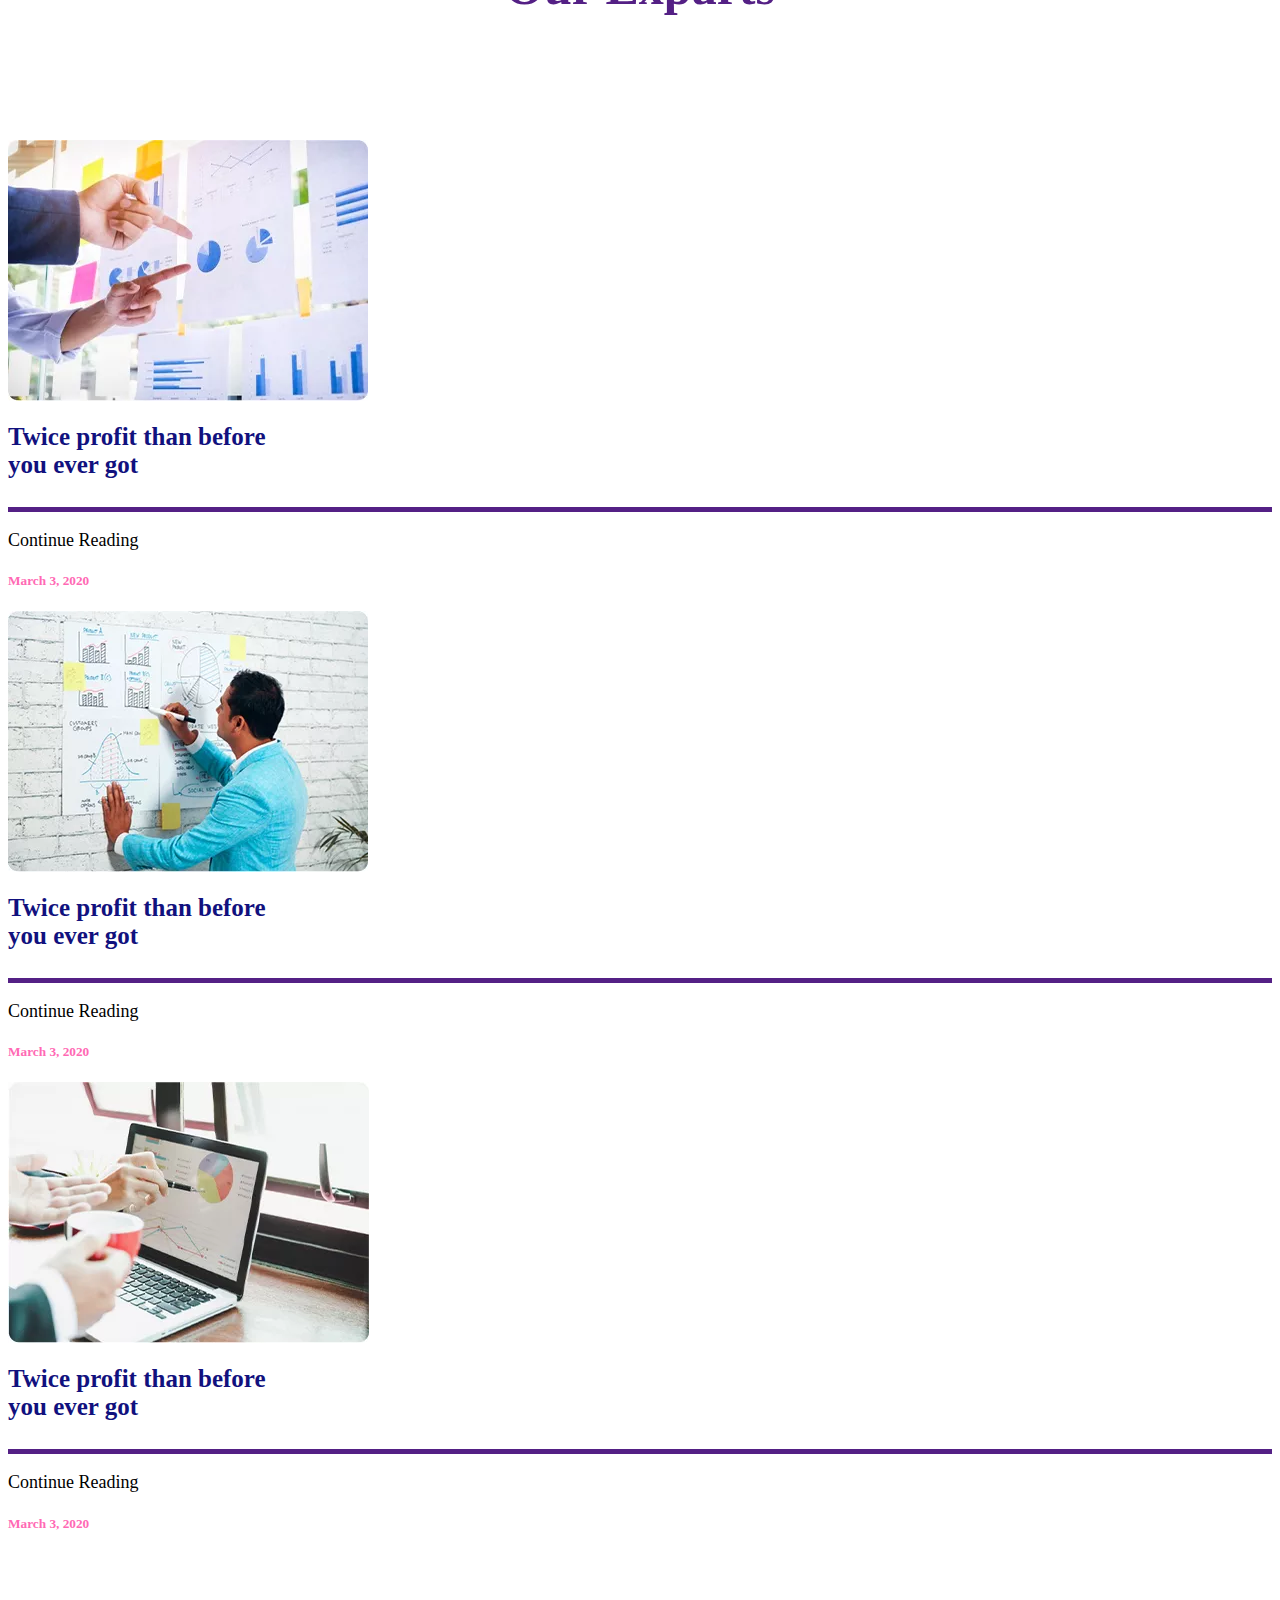
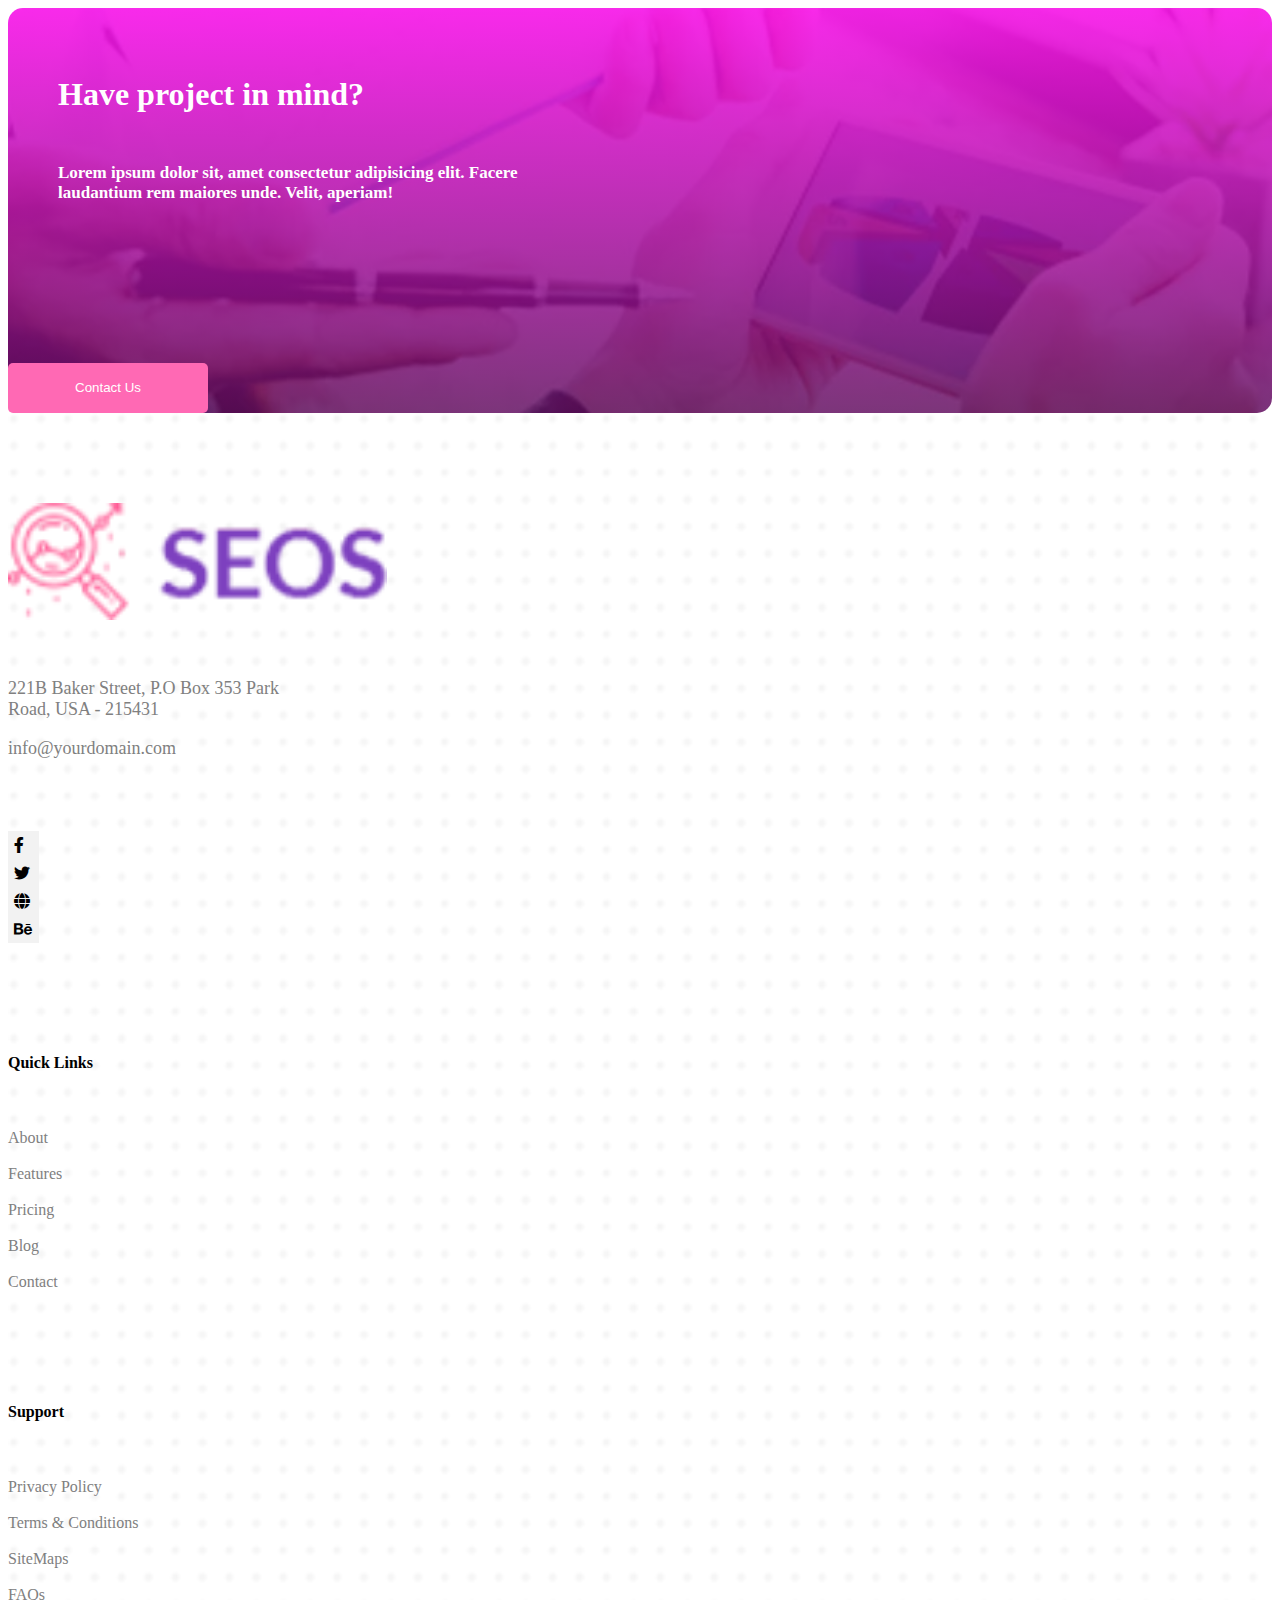
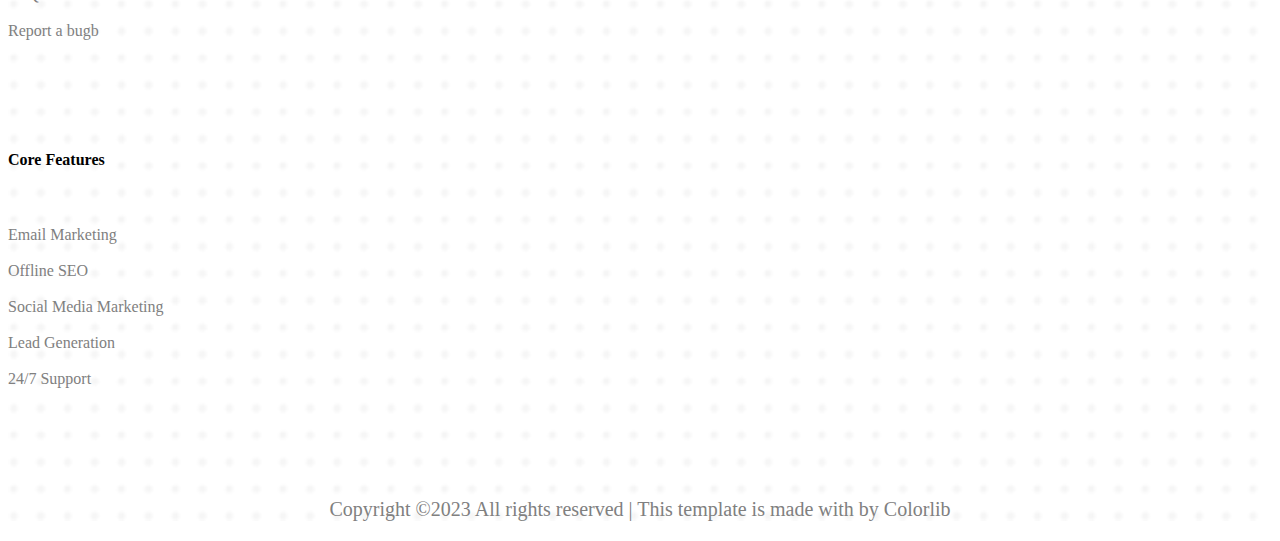
<file: about{task-75}.html>
<!DOCTYPE html>
<html lang="en">
<head>
    <meta charset="UTF-8">
    <meta http-equiv="X-UA-Compatible" content="IE=edge">
    <meta name="viewport" content="width=device-width, initial-scale=1.0">
    <title>ABOUT 75</title>
    <!-- css-link -->
    <link rel="stylesheet" href="style75.css">

<!-- Animation.css link -->
<link rel="stylesheet" href="https://cdnjs.cloudflare.com/ajax/libs/animate.css/4.1.1/animate.min.css"/>

<!-- Font Awesome -->
<link href="https://cdnjs.cloudflare.com/ajax/libs/font-awesome/6.0.0/css/all.min.css"rel="stylesheet"/>

<!-- Google Fonts -->
<link href="https://fonts.googleapis.com/css?family=Roboto:300,400,500,700&display=swap"rel="stylesheet"/>

<!-- boostrap-link -->
<link href="https://cdn.jsdelivr.net/npm/bootstrap@5.3.0-alpha3/dist/css/bootstrap.min.css" rel="stylesheet" integrity="sha384-KK94CHFLLe+nY2dmCWGMq91rCGa5gtU4mk92HdvYe+M/SXH301p5ILy+dN9+nJOZ" crossorigin="anonymous">
</head>
<body>
    
    <nav class="navbar navbar-expand-lg " style="background-color: transparent; color: black;">
        <div class="container">
          <a class="navbar-brand" href="TASK 75.html"><img src="logo.png.webp" alt=""></a>
          <button class="navbar-toggler" type="button" data-bs-toggle="collapse" data-bs-target="#navbarSupportedContent" aria-controls="navbarSupportedContent" aria-expanded="false" aria-label="Toggle navigation">
            <span class="navbar-toggler-icon"></span>
          </button>
          <div class="collapse navbar-collapse" id="navbarSupportedContent">
            <ul class="navbar-nav me-auto mb-2 mb-lg-0" style="margin: auto;">
         
              <li class="nav-item">
                <a class="nav-link" id="nav" aria-current="page" href="TASK 75.html">Home</a>
              </li>
              <li class="nav-item">
                <a class="nav-link" id="nav" href="about{task-75}.html">About Us</a>
              </li>
              <li class="nav-item">
                <a class="nav-link" id="nav" href="services{task-75}.html">Services</a>
              </li>
              <li class="nav-item">
                <a class="nav-link" id="nav" href="contact{task-75}.html">Contact</a>
              </li>
              
              
            </ul>
            <form class="d-flex" role="search">
              <button class="btn btn-outline-success" id="btn"  type="submit"><a href="contact{task-75}.html" style="color: white; text-decoration: none;">Contact US</a></button>
            </form>
          </div>
        </div>
      </nav>






      <div class="background-image" style="margin-top: -100px;">
        <div class="container">
          <div class="row" style="display: flex;">
            
        
        
            <div class="col-md-5">
              <img src="img-3.webp" class="img-fluid wow animate__animated animate__fadeInLeft" alt="img" width="100%" style="margin-top: 100px;">
            </div>
          

          <div class="col-md-7" style="margin-top: 188px;">
            <h1 class="heading-1 animate__animated animate__fadeInRight">We Collect <br>High Quality Leads</h1>
            <br>
            <p style=" color: grey;" class="animate__animated animate__fadeInRight">Lorem ipsum dolor sit amet, consectetur adipisicing elit.  Dolorum <br>dolorem molestiae, dolores sint voluptate iusto natus neque <br> repellendus! Dolor vero error illo eligendi.</p>
            <br>
            <a href="contact{task-75}.html" style="color: white; text-decoration: none;"><button type="button" class="btn-2 animate__animated animate__fadeInRight">Contact Us</button></a>
          </div>

        </div>
        </div>
        </div>



<div class="container">
    <div class="row" style="margin-top: 100px;">
    <div class="col-md-12">
      <h1 id="all-heads" class="animate__animated animate__bounceIn">Choose Your Very Best <br> Pricing Plan​</h1>
    </div>
  </div>
 




  <div class="row animate__animated animate__fadeInLeft" style="margin-top: 100px;">
    <div class="col-md-4">
      <div class="box">
      <div class="card mb-4" style="width: 100%;">
        <i class="fa-solid fa-chart-column" id="fonts"></i>
        <div class="card-body">
          <h1 class="cards-3">$ 05.00</h1>
          <p class="card-text-3">Increase traffic 50%<br> Social Media Marketing<br> 10 Free Optimization<br>  24/7 support</p>
        </div>
      </div>
      </div>
    </div>

    <div class="col-md-4">
      <div class="box">
      <div class="card mb-4" style="width:100%;">
        <i class="fa-solid fa-bullhorn" id="fonts"></i>
        <div class="card-body">
          <h1 class="cards-3">$ 20.00</h1>
          <p class="card-text-3">Increase traffic 50%<br> Social Media Marketing<br> 10 Free Optimization<br>  24/7 support</p>
        </div>
      </div>
      </div>
    </div>

    <div class="col-md-4">
      <div class="box">
      <div class="card mb-4" style="width: 100%;">
        <i class="fa-solid fa-rocket" id="fonts"></i>
        <div class="card-body">
          <h1 class="cards-3">$ 30.00</h1>
          <p class="card-text-3">Increase traffic 50%<br> Social Media Marketing<br> 10 Free Optimization<br>  24/7 support</p>
        </div>
      </div>
      </div>
  </div>
</div>


<div class="row" style="margin-top: 100px;">
    <div class="col-md-12">
      <h1 id="all-heads" class="animate__animated animate__bounceIn">Visit Some Of Our <br> Awsome Stuffs</h1>
    </div>
  </div>


</div>
<br><br><br>


<div class="container-fluid">
    <div class="row">
      <div class="col-md-3  mb-4" style="position: relative;">
        <img src="stuff-1.webp" class="img-fluid" alt="stuff">
        <div class="visited-cap">
          <h3><a href="#" class="stuff">citmv.com</a></h3>
          <p>Email Marketing</p>
        </div>
      </div>
  
      <div class="col-md-3 mb-4" style="position: relative;">
        <img src="stuff-2.webp" class="img-fluid" alt="stuff">
        <div class="visited-cap">
          <h3><a href="#" class="stuff">mvsp.net</a></h3>
          <p>Email Marketing</p>
        </div>
      </div>
  
      <div class="col-md-3 mb-4" style="position: relative;">
        <img src="stuff-3.webp" class="img-fluid" alt="stuff">
        <div class="visited-cap">
          <h3><a href="#" class="stuff">dmcal.co</a></h3>
          <p>Email Marketing</p>
        </div>
      </div>
  
      <div class="col-md-3 mb-4" style="position: relative;">
        <img src="stuff-4.webp" class="img-fluid" alt="stuff">
        <div class="visited-cap">
          <h3><a href="#" class="stuff">dmco.net</a></h3>
          <p>Email Marketing</p>
        </div>
      </div>
    </div>
  </div>


  <div class="container">
    <div class="row" style="margin-top: 100px;">
      <div class="col-md-12">
        <h1 id="all-heads" class="animate__animated animate__bounceIn">What Client Say <br> About Us</h1>
        </div>
        </div>
        
  <br><br><br>
        <div class="row  animate__animated animate__fadeInLeft">
        <div class="col-md-12">
        <p style="text-align: center; font-size: 20px; color: rgb(132, 133, 225);"><i>Lorem ipsum dolor sit amet consectetur, adipisicing elit. Adipisci voluptatum sequi porro <br> enim voluptatibus non consequuntur autem, dolorum dignissimos sint dolores <br> cupiditate? Error non minima.</i></p>
        <br><br>
  <center>
      <div style="width: fit-content;">
        <p><img src="logo-2.webp" alt="female" width="70" height="70" style="float: left;"><span style="font-size: 30px; font-weight: bold; color: rgb(20, 62, 189);margin-left: 10px;">Oliva Jems</span> <br>UIX Designer</p>
        </div>
        </center>
      </div>
    </div>

    <div class="row" style="margin-top: 100px;">
        <div class="col-md-12">
          <h1 id="all-heads" class="animate__animated animate__bounceIn">Tips and Tricks From <br> Our Exparts</h1>
        </div>
      </div>
      <br><br><br><br><br>
    
    
      <div class="row animate__animated animate__fadeInLeft">
        <div class="col-md-4">
          <div class="card mb-4" style="width:100%; border: none;">
            <img src="tips_1.jpg.webp" class="card-img-top" alt="tips">
            <div class="card-body">
              <br>
              <a href="#" class="tips">Twice profit than before <br> you ever got</a>
              <br><br>
    
    
              <div class="row">
                <div class="col-md-2" style=" height: 5px; margin-top: 10px; background-color: rgb(84, 32, 133);">
                </div>
                <div class="col-md-9">
                  <p style="font-size: 18px;">Continue Reading</p>
                </div>
              </div>
    
              <h5 style="color: hotpink;">March 3, 2020</h5>
              
              
            </div>
          </div>
        </div>
    
        <div class="col-md-4">
          <div class="card mb-4" style="width: 100%; border: none;">
            <img src="tips_2.jpg.webp" class="card-img-top" alt="tips">
            <div class="card-body">
              <br>
              <a href="#" class="tips">Twice profit than before <br> you ever got</a>   
              <br><br>
    
    
              <div class="row">
                <div class="col-md-2" style=" height: 5px; margin-top: 10px; background-color: rgb(84, 32, 133);">
                </div>
                <div class="col-md-9">
                  <p style="font-size: 18px;">Continue Reading</p>
                </div>
              </div>
    
              <h5 style="color: hotpink;">March 3, 2020</h5>
    
              
           </div>
          </div>
        </div>
    
        <div class="col-md-4">
          <div class="card mb-4" style="width: 100%; border: none;">
            <img src="tips_3.jpg.webp" class="card-img-top" alt="tips">
            <div class="card-body">
              <br>
              <a href="#" class="tips">Twice profit than before <br> you ever got</a>
              <br><br>
    
    
              <div class="row">
                <div class="col-md-2" style=" height: 5px; margin-top: 10px; background-color: rgb(84, 32, 133);">
                </div>
                <div class="col-md-9">
                  <p style="font-size: 18px;">Continue Reading</p>
                </div>
              </div>
    
              <h5 style="color: hotpink;">March 3, 2020</h5>
    
    
            </div>
          </div>
        </div>
      </div>
      <br><br><br>



      <div class="background-image-2">
        <div class="row">
          <div class="col-md-12">
            <br>
      
            <div class="row">
              <div class="col-md-8">
            <h1 style="color: white; font-weight: bold; margin: 50px;">Have project in mind?</h1>
            <p style="color: white; margin: 50px; font-size: 17px; font-weight: bold;">Lorem ipsum dolor sit, amet consectetur adipisicing elit. Facere <br> laudantium rem maiores unde. Velit, aperiam!</p>
            </div>
      
            <div class="col-md-4">
              <a href="contact{task-75}.html" style="color: white; text-decoration: none;"><button type="button" class="btn-2" style="margin-top: 110px; width: 200px;">Contact Us</button></a>
            </div>
            </div>
      
          </div>
        </div>
      </div>

      
    </div>





    <footer>
        <div class="background-image-3">
          <div class="container">
            <div class="row">
              <div class="col-md-5">
                <br><br><br><br><br>
                <a href="TASK 75.html"><img src="logo.png.webp" alt="logo" width="30%" height="auto"></a>
                <br><br><br>
                <p style="color: gray; font-size: 18px;">221B Baker Street, P.O Box 353 Park <br> Road, USA - 215431</p>
                <p style="color: gray; font-size: 18px;">info@yourdomain.com</p>
      <br><br><br>
                <div class="row">
                  <div class="col-md-1">
                    <div class="icons">
                    <a href="https://www.facebook.com/" target="_blank" class="link-2"><i class="fa-brands fa-facebook-f" style="margin: 6px;"></i></a>
                  </div>
                </div>
      
                  <div class="col-md-1">
                    <div  class="icons">
                    <a href="https://www.twitter.com/" target="_blank" class="link-2"><i class="fa-brands fa-twitter" style="margin: 6px;"></i></a>
                    </div>
                  </div>
      
                  <div class="col-md-1">
                    <div class="icons">
                    <a href="TASK 75.html" class="link-2"><i class="fa-solid fa-globe" style="margin: 6px;"></i></a>
                    </div>
                  </div>
      
                  <div class="col-md-1">
                    <div  class="icons">
                    <a href="TASK 75.html" class="link-2"><i class="fa-brands fa-behance" style="margin: 6px;"></i></a>
                    </div>
                  </div>
                </div>
      
      
      
      
      
      
              </div>
      
              <div class="col-md-2">
                <br><br><br><br><br>
                <h4>Quick Links</h4>
                <br><br>
                <a href="about{task-75}.html" class="link-3">About</a>
                <br><br>
                <a href="about{task-75}.html" class="link-3">Features</a>
                <br><br>
                <a href="#" class="link-3">Pricing</a>
                <br><br>
                <a href="#" class="link-3">Blog</a>
                <br><br>
                <a href="contact{task-75}.html" class="link-3">Contact</a>
              </div>
      
      
      
              
              <div class="col-md-2">
                <br><br><br><br><br>
                <h4>Support</h4>
                <br><br>
                <a href="#" class="link-3">Privacy Policy</a>
                <br><br>
                <a href="#" class="link-3">Terms & Conditions</a>
                <br><br>
                <a href="#" class="link-3">SiteMaps</a>
                <br><br>
                <a href="#" class="link-3">FAQs</a>
                <br><br>
                <a href="#" class="link-3">Report a bugb</a>
              </div>
      
      
      
                
              <div class="col-md-2">
                <br><br><br><br><br>
                <h4>Core Features</h4>
                <br><br>
                <a href="#" class="link-3">Email Marketing</a>
                <br><br>
                <a href="#" class="link-3">Offline SEO</a>
                <br><br>
                <a href="#" class="link-3">Social Media Marketing</a>
                <br><br>
                <a href="#" class="link-3">Lead Generation</a>
                <br><br>
                <a href="#" class="link-3">24/7 Support</a>
              </div>
      
            </div>
      <br><br><br><br><br>
      
              <div class="row">
                <div class="col-md-12">
                  <p style="text-align: center; font-size: 20px; color: gray;">Copyright ©2023 All rights reserved | This template is made with  by <span><a href="#" class="link-4"> Colorlib</a></span></p>
                </div>
              </div>
      
      
      
          </div>
        </div>





    <!-- boostrap-link-2 -->
    <script src="https://cdn.jsdelivr.net/npm/bootstrap@5.3.0-alpha3/dist/js/bootstrap.bundle.min.js" integrity="sha384-ENjdO4Dr2bkBIFxQpeoTz1HIcje39Wm4jDKdf19U8gI4ddQ3GYNS7NTKfAdVQSZe" crossorigin="anonymous"></script>
</body>
</html>
</file>
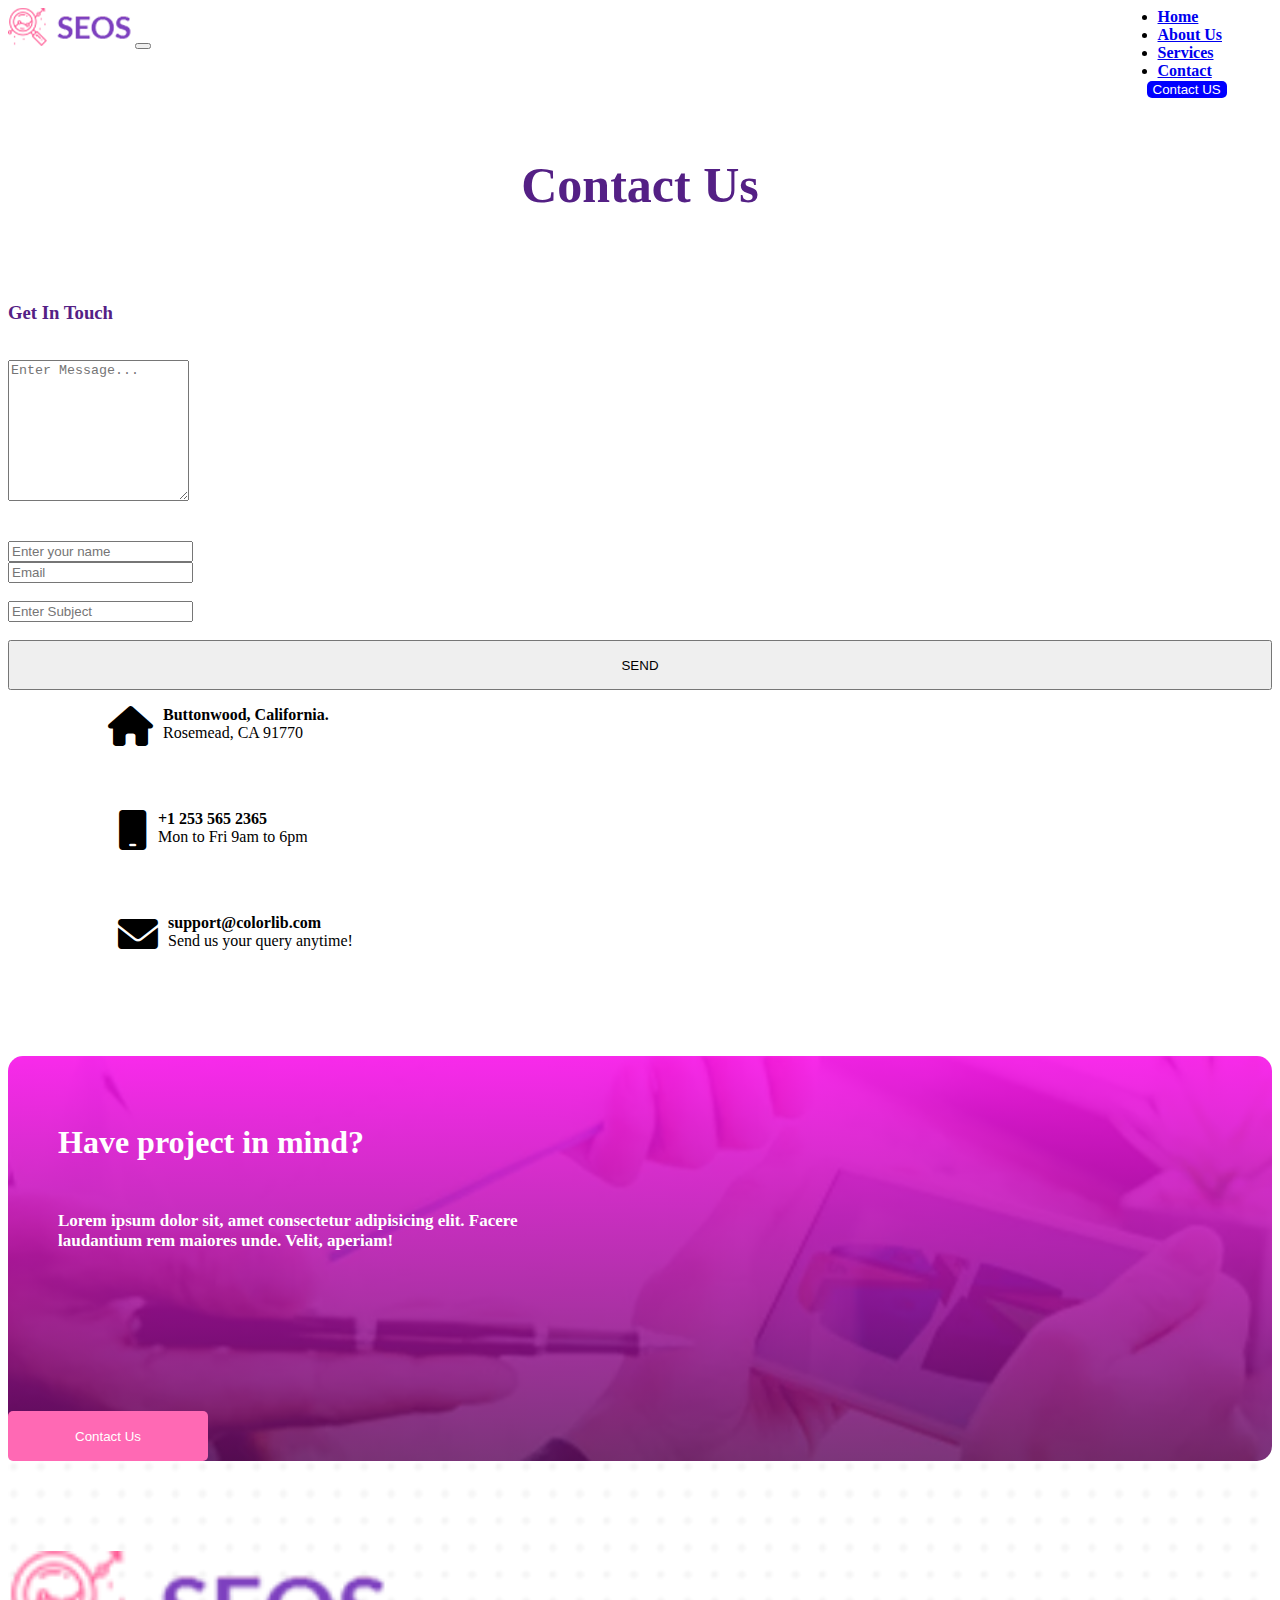
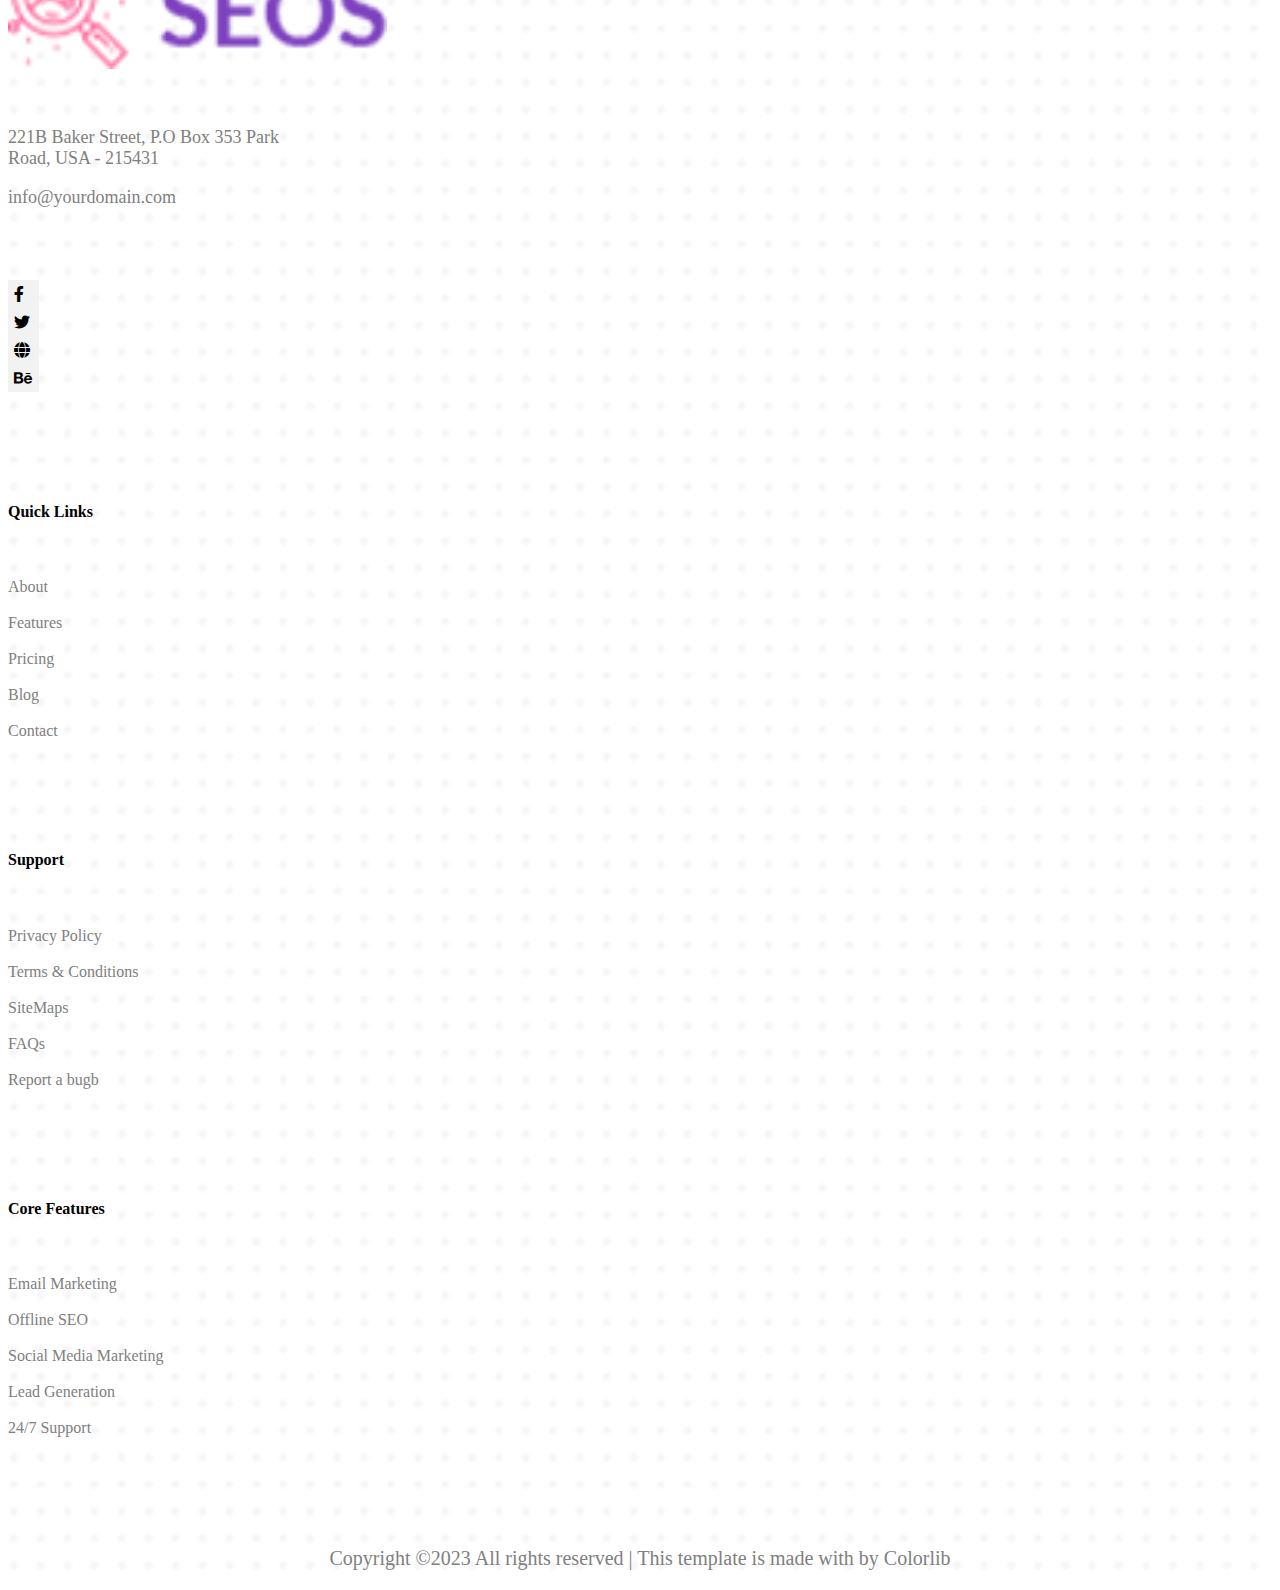
<file: contact{task-75}.html>
<!DOCTYPE html>
<html lang="en">
<head>
    <meta charset="UTF-8">
    <meta http-equiv="X-UA-Compatible" content="IE=edge">
    <meta name="viewport" content="width=device-width, initial-scale=1.0">
    <title>CONTACT 75</title>
    <!-- css-link -->
    <link rel="stylesheet" href="style75.css">

<!-- Animation.css link -->
<link rel="stylesheet" href="https://cdnjs.cloudflare.com/ajax/libs/animate.css/4.1.1/animate.min.css"/>

<!-- Font Awesome -->
<link href="https://cdnjs.cloudflare.com/ajax/libs/font-awesome/6.0.0/css/all.min.css"rel="stylesheet"/>

<!-- Google Fonts -->
<link href="https://fonts.googleapis.com/css?family=Roboto:300,400,500,700&display=swap"rel="stylesheet"/>

<!-- boostrap-link -->
<link href="https://cdn.jsdelivr.net/npm/bootstrap@5.3.0-alpha3/dist/css/bootstrap.min.css" rel="stylesheet" integrity="sha384-KK94CHFLLe+nY2dmCWGMq91rCGa5gtU4mk92HdvYe+M/SXH301p5ILy+dN9+nJOZ" crossorigin="anonymous">
</head>
<body>


    <nav class="navbar navbar-expand-lg " style="background-color: transparent; color: black;">
        <div class="container">
          <a class="navbar-brand" href="TASK 75.html"><img src="logo.png.webp" alt=""></a>
          <button class="navbar-toggler" type="button" data-bs-toggle="collapse" data-bs-target="#navbarSupportedContent" aria-controls="navbarSupportedContent" aria-expanded="false" aria-label="Toggle navigation">
            <span class="navbar-toggler-icon"></span>
          </button>
          <div class="collapse navbar-collapse" id="navbarSupportedContent">
            <ul class="navbar-nav me-auto mb-2 mb-lg-0" style="margin: auto;">
         
              <li class="nav-item">
                <a class="nav-link" id="nav" aria-current="page" href="TASK 75.html">Home</a>
              </li>
              <li class="nav-item">
                <a class="nav-link" id="nav" href="about{task-75}.html">About Us</a>
              </li>
              <li class="nav-item">
                <a class="nav-link" id="nav" href="services{task-75}.html">Services</a>
              </li>
              <li class="nav-item">
                <a class="nav-link" id="nav" href="contact{task-75}.html">Contact</a>
              </li>
              
              
            </ul>
            <form class="d-flex" role="search">
              <button class="btn btn-outline-success" id="btn-3"  type="submit"><a href="contact{task-75}.html" style="color: white; text-decoration: none;">Contact US</a></button>
            </form>
          </div>
        </div>
      </nav>
      <br><br><br><br>




      <div class="container">
        <div class="row">
            <div class="col-md-12">
                <h1  id="all-heads" class="animate__animated animate__bounceIn">Contact Us​</h1>
            </div>
        </div>
        <br><br>



        <div class="row">
            <div class="col-md-12">
                <h3 style="color: rgb(84, 32, 133);">Get In Touch</h3>
            </div>
        </div>
        <br>


        <div class="row">
            <div class="col-md-8">
              <form action="contact{task-75}.html">
                <div class="input-group">
                    <textarea class="form-control" aria-label="With textarea" rows="9" placeholder="Enter Message..."></textarea>
                  </div>
                  <br><br>

                  <div class="row">
                    <div class="col-md-6">
                        <div class="input-group mb-3">
                            <input type="text" class="form-control" placeholder="Enter your name" aria-label="Username" aria-describedby="basic-addon1" required>
                          </div>
                    </div>

                    <div class="col-md-6">
                        <div class="input-group mb-3">
                            <input type="email" class="form-control" placeholder="Email" aria-label="Username" aria-describedby="basic-addon1" required>
                          </div>
                    </div>
                  </div>
                  <br>

                  <div class="input-group mb-3">
                    <input type="text" class="form-control" placeholder="Enter Subject" aria-label="Username" aria-describedby="basic-addon1">
                  </div>
                  <br>

                  <div class="row">
                    <div class="col-md-2">
                        <button type="submit" class="btn btn-outline-danger" style="width: 100%; height: 50px;">SEND</button>
                    </div>
                  </div>
                  </form>

            </div>


            <div class="col-md-4">
                <p><i class="fa-solid fa-house" style="font-size: 40px; float: left; margin-left: 100px;" ></i><span style="font-weight: bold; margin-left: 10px;"> Buttonwood, California.</span> <br><span style="margin-left: 10px;">Rosemead, CA 91770</span></p>
                <br><br>
                <p><i class="fa-solid fa-mobile" style="font-size: 40px; float: left; margin-left: 110px;" ></i><span style="font-weight: bold; margin-left: 10px;"> +1 253 565 2365</span> <br><span style="margin-left: 10px;">Mon to Fri 9am to 6pm</span></p>
                <br><br>
                <p><i class="fa-solid fa-envelope" style="font-size: 40px; float: left; margin-left: 110px;" ></i><span style="font-weight: bold; margin-left: 10px;">support@colorlib.com</span> <br><span style="margin-left: 10px;">Send us your query anytime!</span></p>
            </div>
        </div>
        <br><br><br><br><br>




        <div class="background-image-2">
            <div class="row">
              <div class="col-md-12">
                <br>
          
                <div class="row">
                  <div class="col-md-8">
                <h1 style="color: white; font-weight: bold; margin: 50px;">Have project in mind?</h1>
                <p style="color: white; margin: 50px; font-size: 17px; font-weight: bold;">Lorem ipsum dolor sit, amet consectetur adipisicing elit. Facere <br> laudantium rem maiores unde. Velit, aperiam!</p>
                </div>
          
                <div class="col-md-4">
                  <a href="contact{task-75}.html" style="color: white; text-decoration: none;"><button type="button" class="btn-2" style="margin-top: 110px; width: 200px;">Contact Us</button></a>
                </div>
                </div>
          
              </div>
            </div>
          </div>



        
      </div>






      <footer>
        <div class="background-image-3">
          <div class="container">
            <div class="row">
              <div class="col-md-5">
                <br><br><br><br><br>
                <a href="TASK 75.html"><img src="logo.png.webp" alt="logo" width="30%" height="auto"></a>
                <br><br><br>
                <p style="color: gray; font-size: 18px;">221B Baker Street, P.O Box 353 Park <br> Road, USA - 215431</p>
                <p style="color: gray; font-size: 18px;">info@yourdomain.com</p>
      <br><br><br>
                <div class="row">
                  <div class="col-md-1">
                    <div class="icons">
                    <a href="https://www.facebook.com/" target="_blank" class="link-2"><i class="fa-brands fa-facebook-f" style="margin: 6px;"></i></a>
                  </div>
                </div>
      
                  <div class="col-md-1">
                    <div  class="icons">
                    <a href="https://www.twitter.com/" target="_blank" class="link-2"><i class="fa-brands fa-twitter" style="margin: 6px;"></i></a>
                    </div>
                  </div>
      
                  <div class="col-md-1">
                    <div class="icons">
                    <a href="TASK 75.html" class="link-2"><i class="fa-solid fa-globe" style="margin: 6px;"></i></a>
                    </div>
                  </div>
      
                  <div class="col-md-1">
                    <div  class="icons">
                    <a href="TASK 75.html" class="link-2"><i class="fa-brands fa-behance" style="margin: 6px;"></i></a>
                    </div>
                  </div>
                </div>
      
      
      
      
      
      
              </div>
      
              <div class="col-md-2">
                <br><br><br><br><br>
                <h4>Quick Links</h4>
                <br><br>
                <a href="about{task-75}.html" class="link-3">About</a>
                <br><br>
                <a href="about{task-75}.html" class="link-3">Features</a>
                <br><br>
                <a href="#" class="link-3">Pricing</a>
                <br><br>
                <a href="#" class="link-3">Blog</a>
                <br><br>
                <a href="contact{task-75}.html" class="link-3">Contact</a>
              </div>
      
      
      
              
              <div class="col-md-2">
                <br><br><br><br><br>
                <h4>Support</h4>
                <br><br>
                <a href="#" class="link-3">Privacy Policy</a>
                <br><br>
                <a href="#" class="link-3">Terms & Conditions</a>
                <br><br>
                <a href="#" class="link-3">SiteMaps</a>
                <br><br>
                <a href="#" class="link-3">FAQs</a>
                <br><br>
                <a href="#" class="link-3">Report a bugb</a>
              </div>
      
      
      
                
              <div class="col-md-2">
                <br><br><br><br><br>
                <h4>Core Features</h4>
                <br><br>
                <a href="#" class="link-3">Email Marketing</a>
                <br><br>
                <a href="#" class="link-3">Offline SEO</a>
                <br><br>
                <a href="#" class="link-3">Social Media Marketing</a>
                <br><br>
                <a href="#" class="link-3">Lead Generation</a>
                <br><br>
                <a href="#" class="link-3">24/7 Support</a>
              </div>
      
            </div>
      <br><br><br><br><br>
      
              <div class="row">
                <div class="col-md-12">
                  <p style="text-align: center; font-size: 20px; color: gray;">Copyright ©2023 All rights reserved | This template is made with  by <span><a href="#" class="link-4"> Colorlib</a></span></p>
                </div>
              </div>
      
      
      
          </div>
        </div>





















    <!-- boostrap-link-2 -->
    <script src="https://cdn.jsdelivr.net/npm/bootstrap@5.3.0-alpha3/dist/js/bootstrap.bundle.min.js" integrity="sha384-ENjdO4Dr2bkBIFxQpeoTz1HIcje39Wm4jDKdf19U8gI4ddQ3GYNS7NTKfAdVQSZe" crossorigin="anonymous"></script>
</body>
</html>
</file>
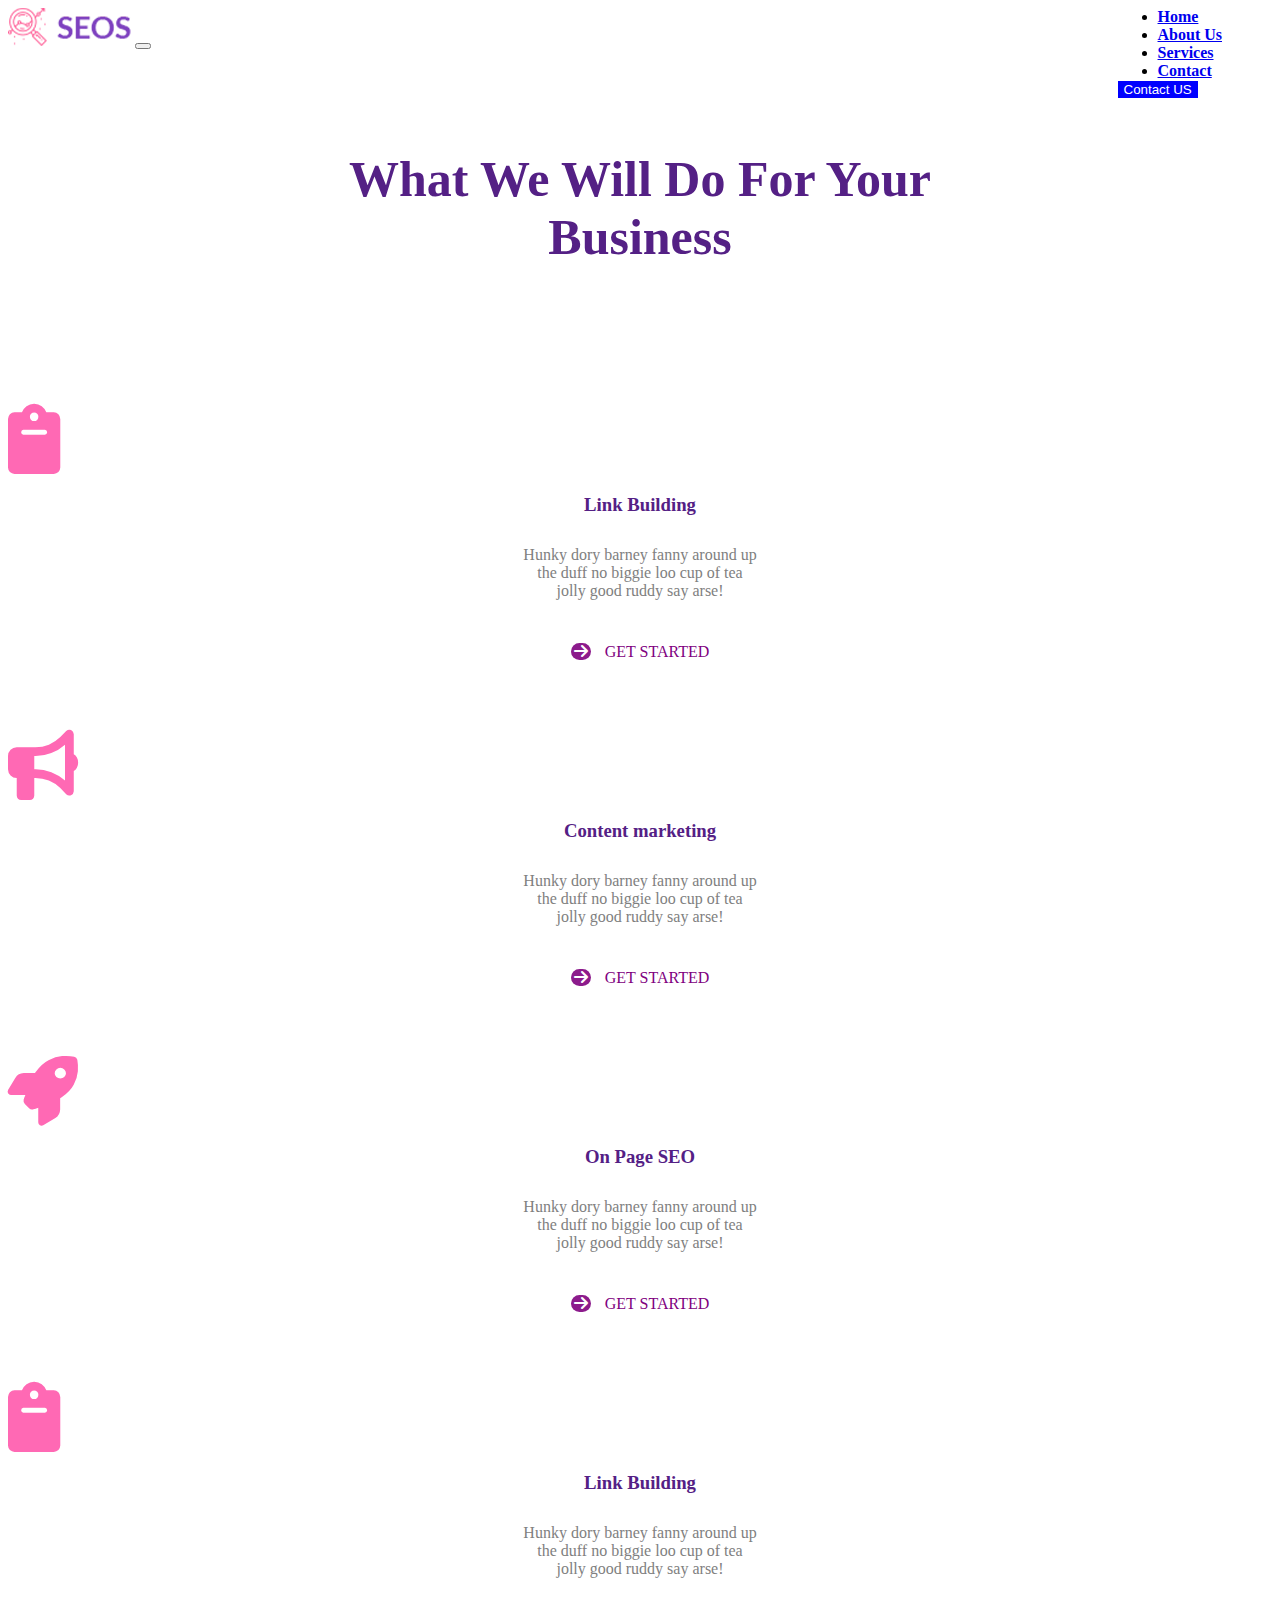
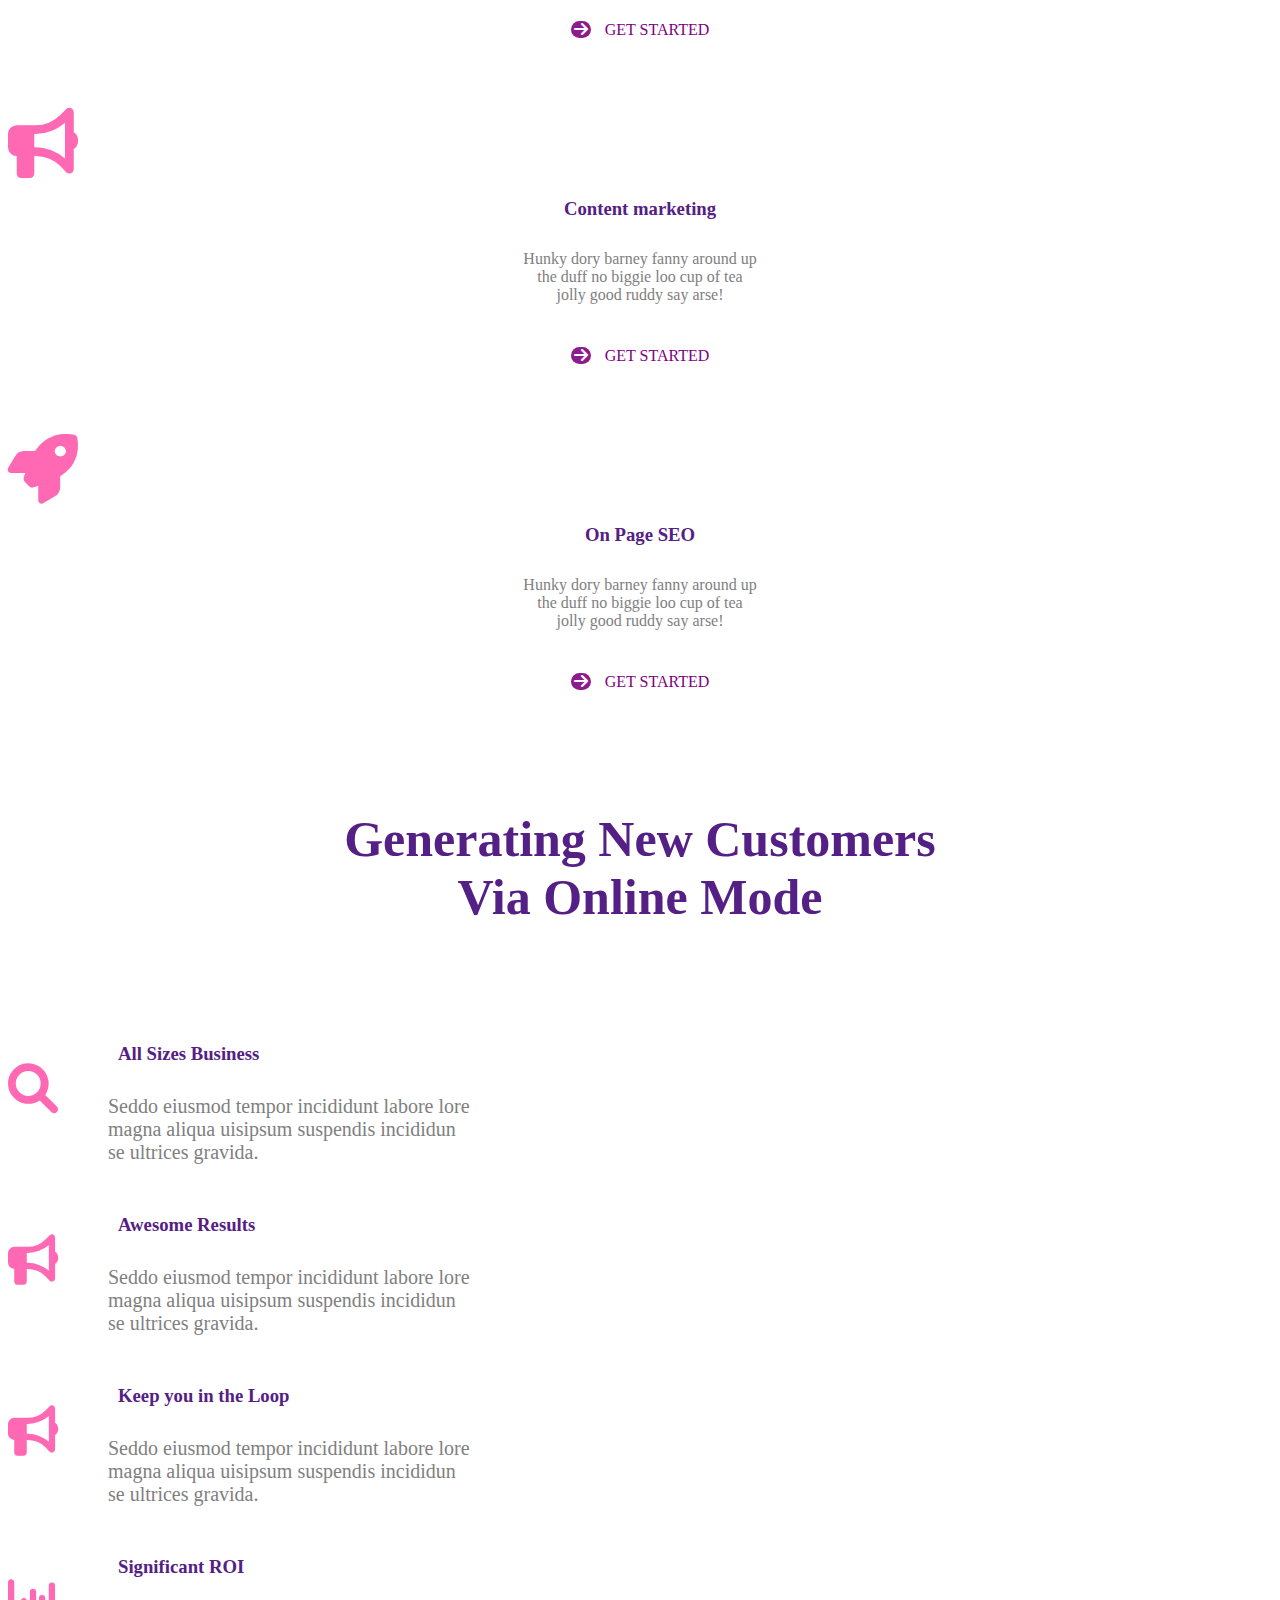
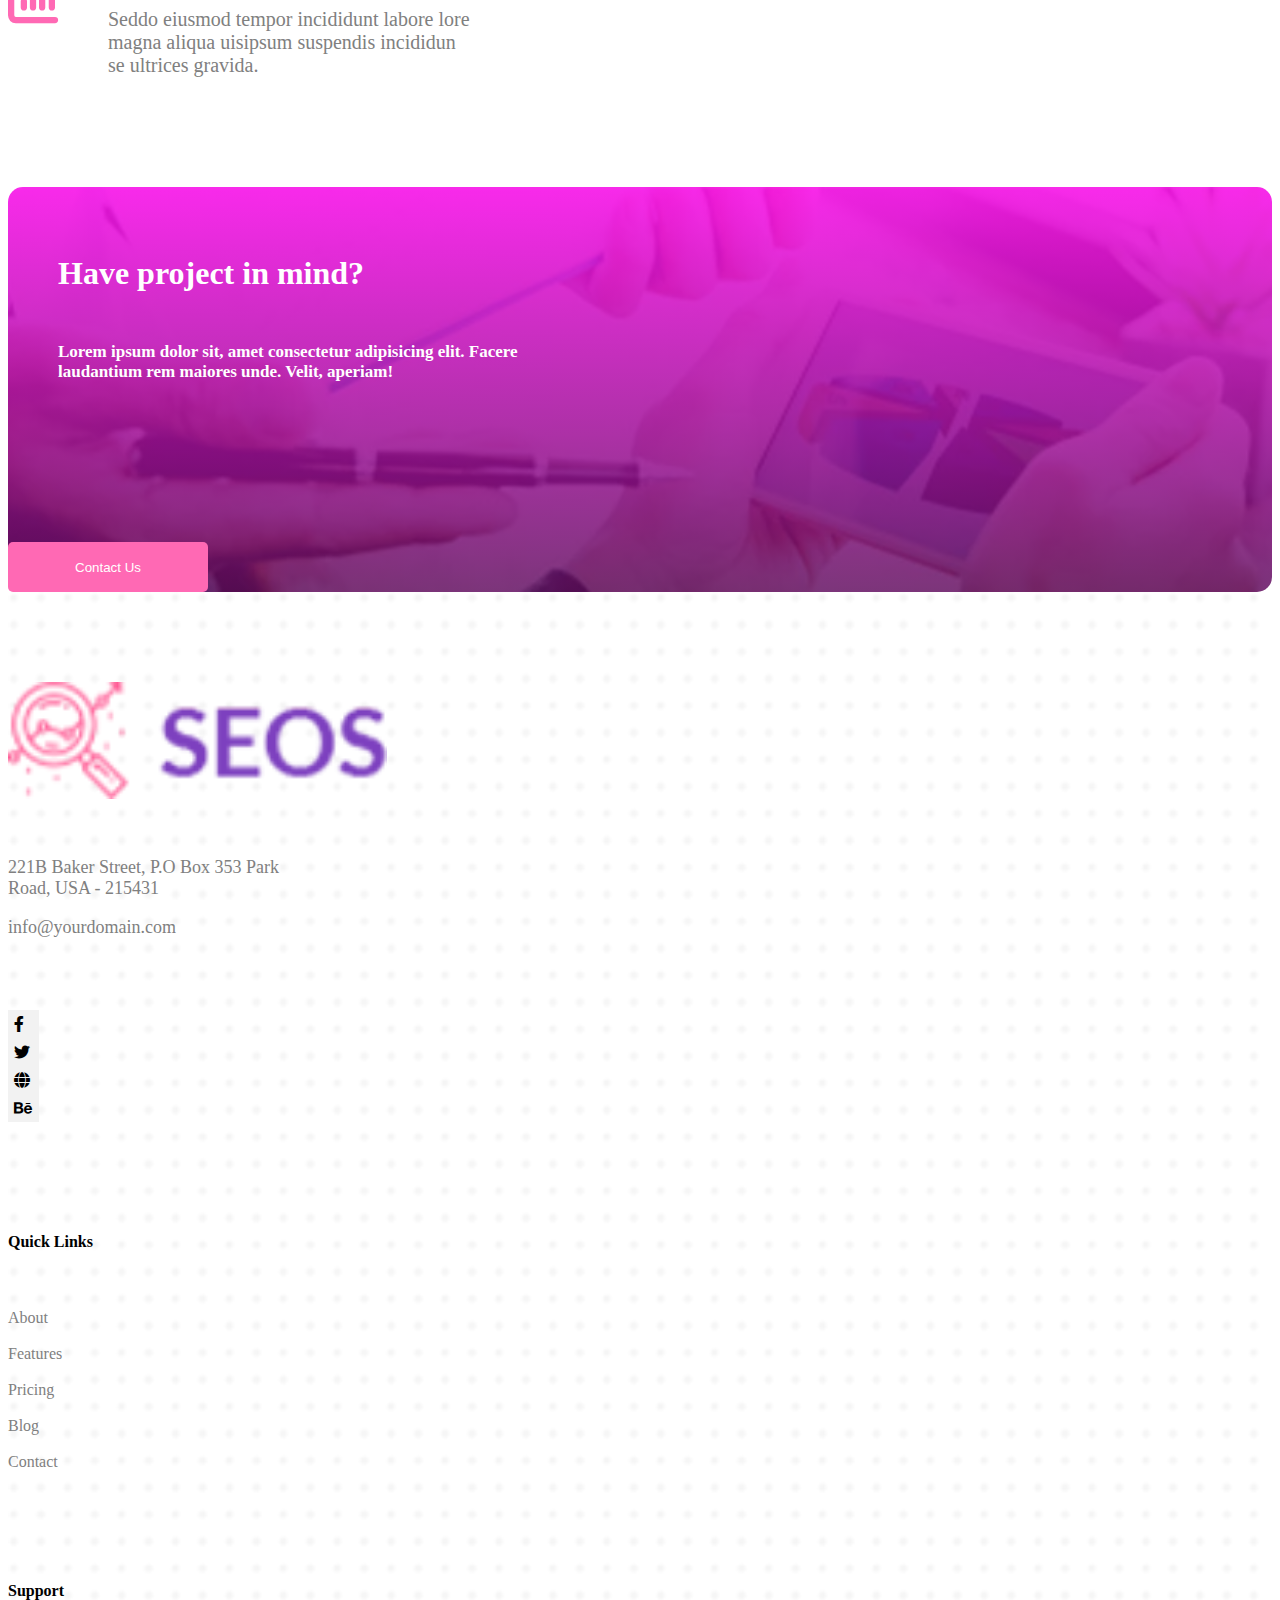
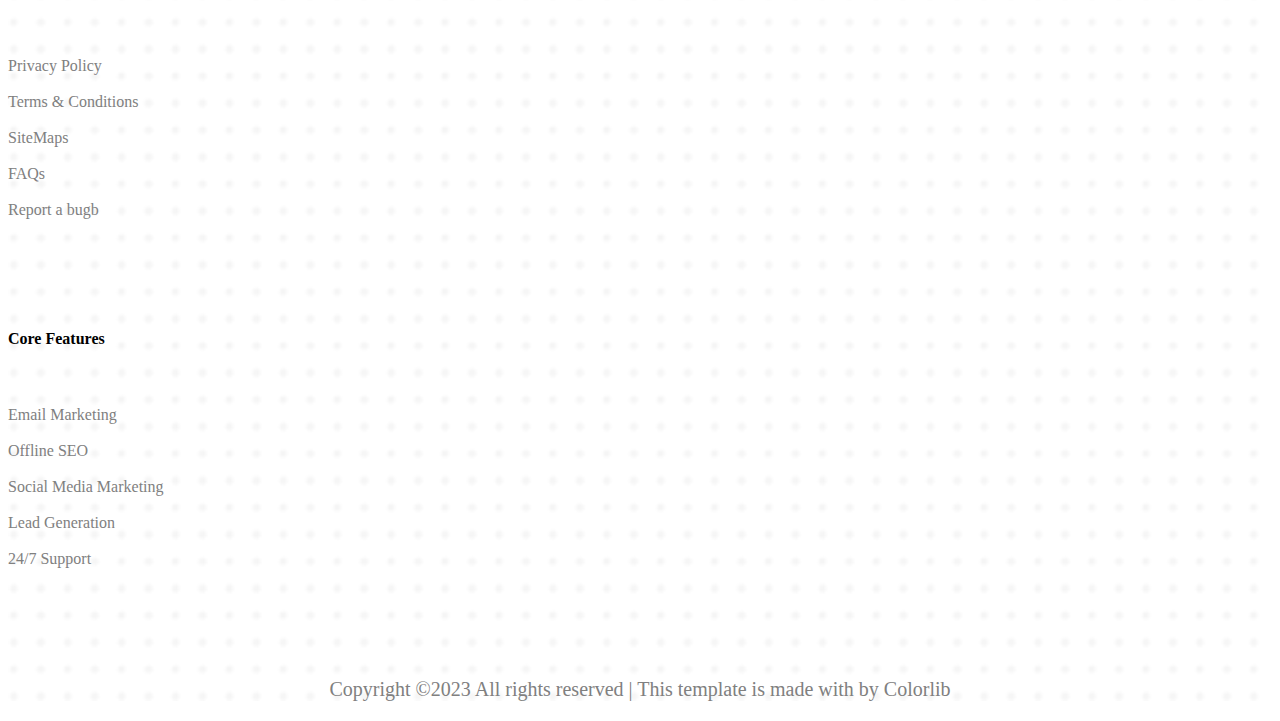
<file: services{task-75}.html>
<!DOCTYPE html>
<html lang="en">
<head>
    <meta charset="UTF-8">
    <meta http-equiv="X-UA-Compatible" content="IE=edge">
    <meta name="viewport" content="width=device-width, initial-scale=1.0">
    <title>SERVICES 75</title>
    <!-- css-link -->
    <link rel="stylesheet" href="style75.css">

<!-- Animation.css link -->
<link rel="stylesheet" href="https://cdnjs.cloudflare.com/ajax/libs/animate.css/4.1.1/animate.min.css"/>

<!-- Font Awesome -->
<link href="https://cdnjs.cloudflare.com/ajax/libs/font-awesome/6.0.0/css/all.min.css"rel="stylesheet"/>

<!-- Google Fonts -->
<link href="https://fonts.googleapis.com/css?family=Roboto:300,400,500,700&display=swap"rel="stylesheet"/>

<!-- boostrap-link -->
<link href="https://cdn.jsdelivr.net/npm/bootstrap@5.3.0-alpha3/dist/css/bootstrap.min.css" rel="stylesheet" integrity="sha384-KK94CHFLLe+nY2dmCWGMq91rCGa5gtU4mk92HdvYe+M/SXH301p5ILy+dN9+nJOZ" crossorigin="anonymous">
</head>
<body>
    

    <nav class="navbar navbar-expand-lg " style="background-color: transparent; color: black;">
        <div class="container">
          <a class="navbar-brand" href="TASK 75.html"><img src="logo.png.webp" alt=""></a>
          <button class="navbar-toggler" type="button" data-bs-toggle="collapse" data-bs-target="#navbarSupportedContent" aria-controls="navbarSupportedContent" aria-expanded="false" aria-label="Toggle navigation">
            <span class="navbar-toggler-icon"></span>
          </button>
          <div class="collapse navbar-collapse" id="navbarSupportedContent">
            <ul class="navbar-nav me-auto mb-2 mb-lg-0" style="margin: auto;">
         
              <li class="nav-item">
                <a class="nav-link" id="nav" aria-current="page" href="TASK 75.html">Home</a>
              </li>
              <li class="nav-item">
                <a class="nav-link" id="nav" href="about{task-75}.html">About Us</a>
              </li>
              <li class="nav-item">
                <a class="nav-link" id="nav" href="services{task-75}.html">Services</a>
              </li>
              <li class="nav-item">
                <a class="nav-link" id="nav" href="contact{task-75}.html">Contact</a>
              </li>
              
              
            </ul>
            <form class="d-flex" role="search">
              <button class="btn btn-outline-success" id="btn"  type="submit"><a href="contact{task-75}.html" style="color: white; text-decoration: none;">Contact US</a></button>
            </form>
          </div>
        </div>
      </nav>





      <div class="container">
        <div class="row" style="margin-top: 100px;">
          <div class="col-md-12">
            <h1  id="all-heads" class="animate__animated animate__bounceIn">What We Will Do For Your <br> Business​</h1>
          </div>
        </div>
        <br><br><br>
      
      
      
        <div class="row animate__animated animate__fadeInLeft">
          <div class="col-md-4">
            <div class="box">
            <div class="card mb-4">
              <i class="fa-solid fa-clipboard" id="fonts"></i>
              <div class="card-body">
                <h3 class="card-title" style="color: rgb(84, 32, 133);">Link Building</h3>
                <p class="card-text">Hunky dory barney fanny around up <br> the duff no biggie loo cup of tea <br> jolly good ruddy say arse!</p>
                <div class="cards">
                <span style="background-color: rgb(140, 27, 140); border-radius: 10px;" ><i style="color: white;  text-align: center; padding: 3px;" class="fa-solid fa-arrow-right"></i></span>
                <a href="#"  class="link">GET STARTED</a>
                <br><br>
                </div>
              </div>
            </div>
          </div>
          </div>
      
          <div class="col-md-4">
            <div class="box">
            <div class="card mb-4">
              <i class="fa-solid fa-bullhorn" id="fonts"></i>
              <div class="card-body">
                <h3 class="card-title" style="color: rgb(84, 32, 133);">Content marketing</h3>
                <p class="card-text">Hunky dory barney fanny around up <br> the duff no biggie loo cup of tea <br> jolly good ruddy say arse!</p>
                <div class="cards">
                <span style="background-color: rgb(140, 27, 140); border-radius: 10px;" ><i style="color: white;  text-align: center; padding: 3px;" class="fa-solid fa-arrow-right"></i></span>
                <a href="#" class="link">GET STARTED</a>
                <br><br>
                </div>
              </div>
            </div>
            </div>
          </div>
      
          <div class="col-md-4">
            <div class="box">
            <div class="card mb-4">
              <i class="fa-solid fa-rocket" id="fonts"></i>
              <div class="card-body">
                <h3 class="card-title" style="color: rgb(84, 32, 133);">On Page SEO</h3>
                <p class="card-text">Hunky dory barney fanny around up <br> the duff no biggie loo cup of tea <br> jolly good ruddy say arse!</p>
                <div class="cards">
                <span style="background-color: rgb(140, 27, 140); border-radius: 10px;" ><i style="color: white; text-align: center; padding: 3px;" class="fa-solid fa-arrow-right"></i></span>
                <a href="#" class="link">GET STARTED</a>
                <br><br>
                </div>
              </div>
            </div>
          </div>
          </div>
        </div>



        <div class="row animate__animated animate__fadeInLeft">
            <div class="col-md-4">
              <div class="box">
              <div class="card mb-4">
                <i class="fa-solid fa-clipboard" id="fonts"></i>
                <div class="card-body">
                  <h3 class="card-title" style="color: rgb(84, 32, 133);">Link Building</h3>
                  <p class="card-text">Hunky dory barney fanny around up <br> the duff no biggie loo cup of tea <br> jolly good ruddy say arse!</p>
                  <div class="cards">
                  <span style="background-color: rgb(140, 27, 140); border-radius: 10px;" ><i style="color: white;  text-align: center; padding: 3px;" class="fa-solid fa-arrow-right"></i></span>
                  <a href="#"  class="link">GET STARTED</a>
                  <br><br>
                  </div>
                </div>
              </div>
            </div>
            </div>
        
            <div class="col-md-4">
              <div class="box">
              <div class="card mb-4">
                <i class="fa-solid fa-bullhorn" id="fonts"></i>
                <div class="card-body">
                  <h3 class="card-title" style="color: rgb(84, 32, 133);">Content marketing</h3>
                  <p class="card-text">Hunky dory barney fanny around up <br> the duff no biggie loo cup of tea <br> jolly good ruddy say arse!</p>
                  <div class="cards">
                  <span style="background-color: rgb(140, 27, 140); border-radius: 10px;" ><i style="color: white;  text-align: center; padding: 3px;" class="fa-solid fa-arrow-right"></i></span>
                  <a href="#" class="link">GET STARTED</a>
                  <br><br>
                  </div>
                </div>
              </div>
              </div>
            </div>
        
            <div class="col-md-4">
              <div class="box">
              <div class="card mb-4">
                <i class="fa-solid fa-rocket" id="fonts"></i>
                <div class="card-body">
                  <h3 class="card-title" style="color: rgb(84, 32, 133);">On Page SEO</h3>
                  <p class="card-text">Hunky dory barney fanny around up <br> the duff no biggie loo cup of tea <br> jolly good ruddy say arse!</p>
                  <div class="cards">
                  <span style="background-color: rgb(140, 27, 140); border-radius: 10px;" ><i style="color: white; text-align: center; padding: 3px;" class="fa-solid fa-arrow-right"></i></span>
                  <a href="#" class="link">GET STARTED</a>
                  <br><br>
                  </div>
                </div>
              </div>
            </div>
            </div>
          </div>






          <div class="row" style="margin-top: 100px;">
            <div class="col-md-12">
              <h1  id="all-heads" class="animate__animated animate__bounceIn">Generating New Customers <br> Via Online Mode​​​​</h1>
            </div>
          </div>
          <br><br><br>
        
        
        
          <div class="row animate__animated animate__fadeInLeft">
            <div class="col-md-6">
              <div class="box">
              <div class="card mb-4" style="width: 100%;">
                <div class="card-body">
                  <i class="fa-solid fa-magnifying-glass" id="fonts-2"></i>
                  <h3 class="cards-2">All Sizes Business</h3>
                  <p class="card-text-2">Seddo eiusmod tempor incididunt labore lore <br> magna aliqua uisipsum suspendis incididun <br> se ultrices gravida.</p>
                </div>
              </div>
              </div>
            </div>
        
            <div class="col-md-6">
              <div class="card mb-4" style="width: 100%;">
                <div class="box">
                <div class="card-body">
                  <i class="fa-solid fa-bullhorn" id="fonts-2"></i>
                  <h3 class="cards-2">Awesome Results</h3>
                  <p class="card-text-2">Seddo eiusmod tempor incididunt labore lore <br> magna aliqua uisipsum suspendis incididun <br> se ultrices gravida.</p>
                </div>
              </div>
            </div>
            </div>
          </div>
        
        
        
        
          <div class="row animate__animated animate__fadeInRight">
            <div class="col-md-6">
              <div class="box">
              <div class="card mb-4" style="width: 100%;">
                <div class="card-body">
                  <i class="fa-solid fa-bullhorn" id="fonts-2"></i>
                  <h3 class="cards-2">Keep you in the Loop</h3>
                  <p class="card-text-2">Seddo eiusmod tempor incididunt labore lore <br> magna aliqua uisipsum suspendis incididun <br> se ultrices gravida.</p>
                </div>
              </div>
              </div>
            </div>
        
            <div class="col-md-6">
              <div class="card mb-4" style="width: 100%;">
                <div class="box">
                <div class="card-body">
                  <i class="fa-solid fa-chart-column" id="fonts-2"></i>
                  <h3 class="cards-2">Significant ROI</h3>
                  <p class="card-text-2">Seddo eiusmod tempor incididunt labore lore <br> magna aliqua uisipsum suspendis incididun <br> se ultrices gravida.</p>
                </div>
              </div>
            </div>
            </div>
          </div>
<br><br><br><br><br>


          <div class="background-image-2">
            <div class="row">
              <div class="col-md-12">
                <br>
          
                <div class="row">
                  <div class="col-md-8">
                <h1 style="color: white; font-weight: bold; margin: 50px;">Have project in mind?</h1>
                <p style="color: white; margin: 50px; font-size: 17px; font-weight: bold;">Lorem ipsum dolor sit, amet consectetur adipisicing elit. Facere <br> laudantium rem maiores unde. Velit, aperiam!</p>
                </div>
          
                <div class="col-md-4">
                  <a href="contact{task-75}.html" style="color: white; text-decoration: none;"><button type="button" class="btn-2" style="margin-top: 110px; width: 200px;">Contact Us</button></a>
                </div>
                </div>
          
              </div>
            </div>
          </div>



        </div>





        <footer>
            <div class="background-image-3">
              <div class="container">
                <div class="row">
                  <div class="col-md-5">
                    <br><br><br><br><br>
                    <a href="TASK 75.html"><img src="logo.png.webp" alt="logo" width="30%" height="auto"></a>
                    <br><br><br>
                    <p style="color: gray; font-size: 18px;">221B Baker Street, P.O Box 353 Park <br> Road, USA - 215431</p>
                    <p style="color: gray; font-size: 18px;">info@yourdomain.com</p>
          <br><br><br>
                    <div class="row">
                      <div class="col-md-1">
                        <div class="icons">
                        <a href="https://www.facebook.com/" target="_blank" class="link-2"><i class="fa-brands fa-facebook-f" style="margin: 6px;"></i></a>
                      </div>
                    </div>
          
                      <div class="col-md-1">
                        <div  class="icons">
                        <a href="https://www.twitter.com/" target="_blank" class="link-2"><i class="fa-brands fa-twitter" style="margin: 6px;"></i></a>
                        </div>
                      </div>
          
                      <div class="col-md-1">
                        <div class="icons">
                        <a href="TASK 75.html" class="link-2"><i class="fa-solid fa-globe" style="margin: 6px;"></i></a>
                        </div>
                      </div>
          
                      <div class="col-md-1">
                        <div  class="icons">
                        <a href="TASK 75.html" class="link-2"><i class="fa-brands fa-behance" style="margin: 6px;"></i></a>
                        </div>
                      </div>
                    </div>
          
          
          
          
          
          
                  </div>
          
                  <div class="col-md-2">
                    <br><br><br><br><br>
                    <h4>Quick Links</h4>
                    <br><br>
                    <a href="about{task-75}.html" class="link-3">About</a>
                    <br><br>
                    <a href="about{task-75}.html" class="link-3">Features</a>
                    <br><br>
                    <a href="#" class="link-3">Pricing</a>
                    <br><br>
                    <a href="#" class="link-3">Blog</a>
                    <br><br>
                    <a href="contact{task-75}.html" class="link-3">Contact</a>
                  </div>
          
          
          
                  
                  <div class="col-md-2">
                    <br><br><br><br><br>
                    <h4>Support</h4>
                    <br><br>
                    <a href="#" class="link-3">Privacy Policy</a>
                    <br><br>
                    <a href="#" class="link-3">Terms & Conditions</a>
                    <br><br>
                    <a href="#" class="link-3">SiteMaps</a>
                    <br><br>
                    <a href="#" class="link-3">FAQs</a>
                    <br><br>
                    <a href="#" class="link-3">Report a bugb</a>
                  </div>
          
          
          
                    
                  <div class="col-md-2">
                    <br><br><br><br><br>
                    <h4>Core Features</h4>
                    <br><br>
                    <a href="#" class="link-3">Email Marketing</a>
                    <br><br>
                    <a href="#" class="link-3">Offline SEO</a>
                    <br><br>
                    <a href="#" class="link-3">Social Media Marketing</a>
                    <br><br>
                    <a href="#" class="link-3">Lead Generation</a>
                    <br><br>
                    <a href="#" class="link-3">24/7 Support</a>
                  </div>
          
                </div>
          <br><br><br><br><br>
          
                  <div class="row">
                    <div class="col-md-12">
                      <p style="text-align: center; font-size: 20px; color: gray;">Copyright ©2023 All rights reserved | This template is made with  by <span><a href="#" class="link-4"> Colorlib</a></span></p>
                    </div>
                  </div>
          
          
          
              </div>
            </div>
    









       <!-- boostrap-link-2 -->
    <script src="https://cdn.jsdelivr.net/npm/bootstrap@5.3.0-alpha3/dist/js/bootstrap.bundle.min.js" integrity="sha384-ENjdO4Dr2bkBIFxQpeoTz1HIcje39Wm4jDKdf19U8gI4ddQ3GYNS7NTKfAdVQSZe" crossorigin="anonymous"></script>
</body>
</html>
</file>
<file: style75.css>
*{
    box-sizing: border-box;
}


.collapse{
    float: right;
   } 

  #nav:hover{
    color: hotpink;
  }

  #btn-3:hover{
    background-color: hotpink;
  }

  #btn-3{
    margin-left: 29px;
    background-color: blue;
    color: white;
    border: none;
    border-radius: 5px;
  }

   
   .nav-item{
     margin-right: 50px;
     font-weight: 600;
   } 
   
   .heading-1{
     font-weight: bold;
     font-size: 60px;
     color: rgb(84, 32, 133);
   }
   .btn-2{
     width: 25%;
     height: 50px;
     background-color: hotpink;
     color: white;
     border: none;
     border-radius: 5px;
   }
   .btn-2:hover{
     background-color: palevioletred;
   }
   

   .background-image{
     background: url("background.webp");
     background-size: cover;
     background-repeat: no-repeat;
   }

   
   .background-image-2{
    background:  linear-gradient(rgba(249, 20, 234, 0.9),rgba(93, 5, 91, 0.8)),url(background-2.webp);
    background-size: cover;
    background-repeat: no-repeat;
    border-radius: 15px;
  }

  .background-image-3{
    background-image: url(footer_bg.png.webp);
    background-size: cover;
    background-repeat: no-repeat;
  }


   #fonts{
     color: hotpink;
     font-size: 70px;
     margin-top: 50px;
     text-align: center;
   }

   #fonts-2{
    color: hotpink;
    font-size: 50px;
    margin-top: 50px;
    text-align: center;
  }
   .card-title{
     color: rgb(84, 32, 133);
     text-align: center;
     margin-top: 20px;
   }

   .card-text{
     text-align: center;
     color: grey;
     margin-top: 30px;
   }
   .link{
     text-decoration: none;
     color: purple;
     margin-left: 10px;
   }

   .cards{
     text-align: center; 
     margin-top: 40px;
   }

   #all-heads{
    text-align: center; 
    font-size: 50px;
    font-weight: bold;
    color: rgb(84, 32, 133);
   }

   .cards-2{
    color: rgb(84, 32, 133); 
    text-align: left; 
    margin-left: 110px;
     margin-top: -70px;
   }

   .cards-3{
    color: rgb(84, 32, 133); 
    text-align: center; 
     margin-top: 30px;
     font-weight: bold;
   }


   .card-text-2{
    text-align: left;
    font-size: 20px;
    color: grey;
    margin-top: 30px; 
    margin-left: 100px;
   }


   .card-text-3{
    text-align: center;
    font-size: 20px;
    color: grey;
    margin-top: 30px; 
   }



   .box {
    transition: .3s;
    border-radius:10px;
    background: #fff;
    
  }
  .box:hover {
    box-shadow: 0 0 11px rgba(33,33,33,0.5); 
  }


 .visited-cap {
    position: absolute;
    bottom: 0px;
    left: 0;
    background: #fff;
    width: 80%;
    border-radius: 0 10px 0 0;
    padding: 29px 10px 10px 50px;
}

.stuff{
    text-decoration: none;
    color:rgb(44, 17, 110) ;
    font-weight: bold;
}
.stuff:hover{
    color: hotpink;
}

.tips{
  text-decoration: none;
  font-size: 25px;
  color: rgb(17, 17, 126);
  font-weight: bold;
}

.tips:hover{
  color: hotpink;
}

.link-2{
  color: black;

}

.icons{
  background-color: #f2f2f2; 
  width: 31px;
}

.icons:hover{
  background-color: hotpink;
}

.link-2:hover{
  color: white;
}

.link-3{
  color: gray;
  text-decoration: none;
}

.link-3:hover{
  color: hotpink;
}

.link-4{
  color: gray;
  text-decoration: none;
}

.link-4:hover{
  color: hotpink;
}

#btn{
  background-color: blue;
  color: white;
  border: none;
}

#btn:hover{
  background-color: hotpink;
}
</file>
